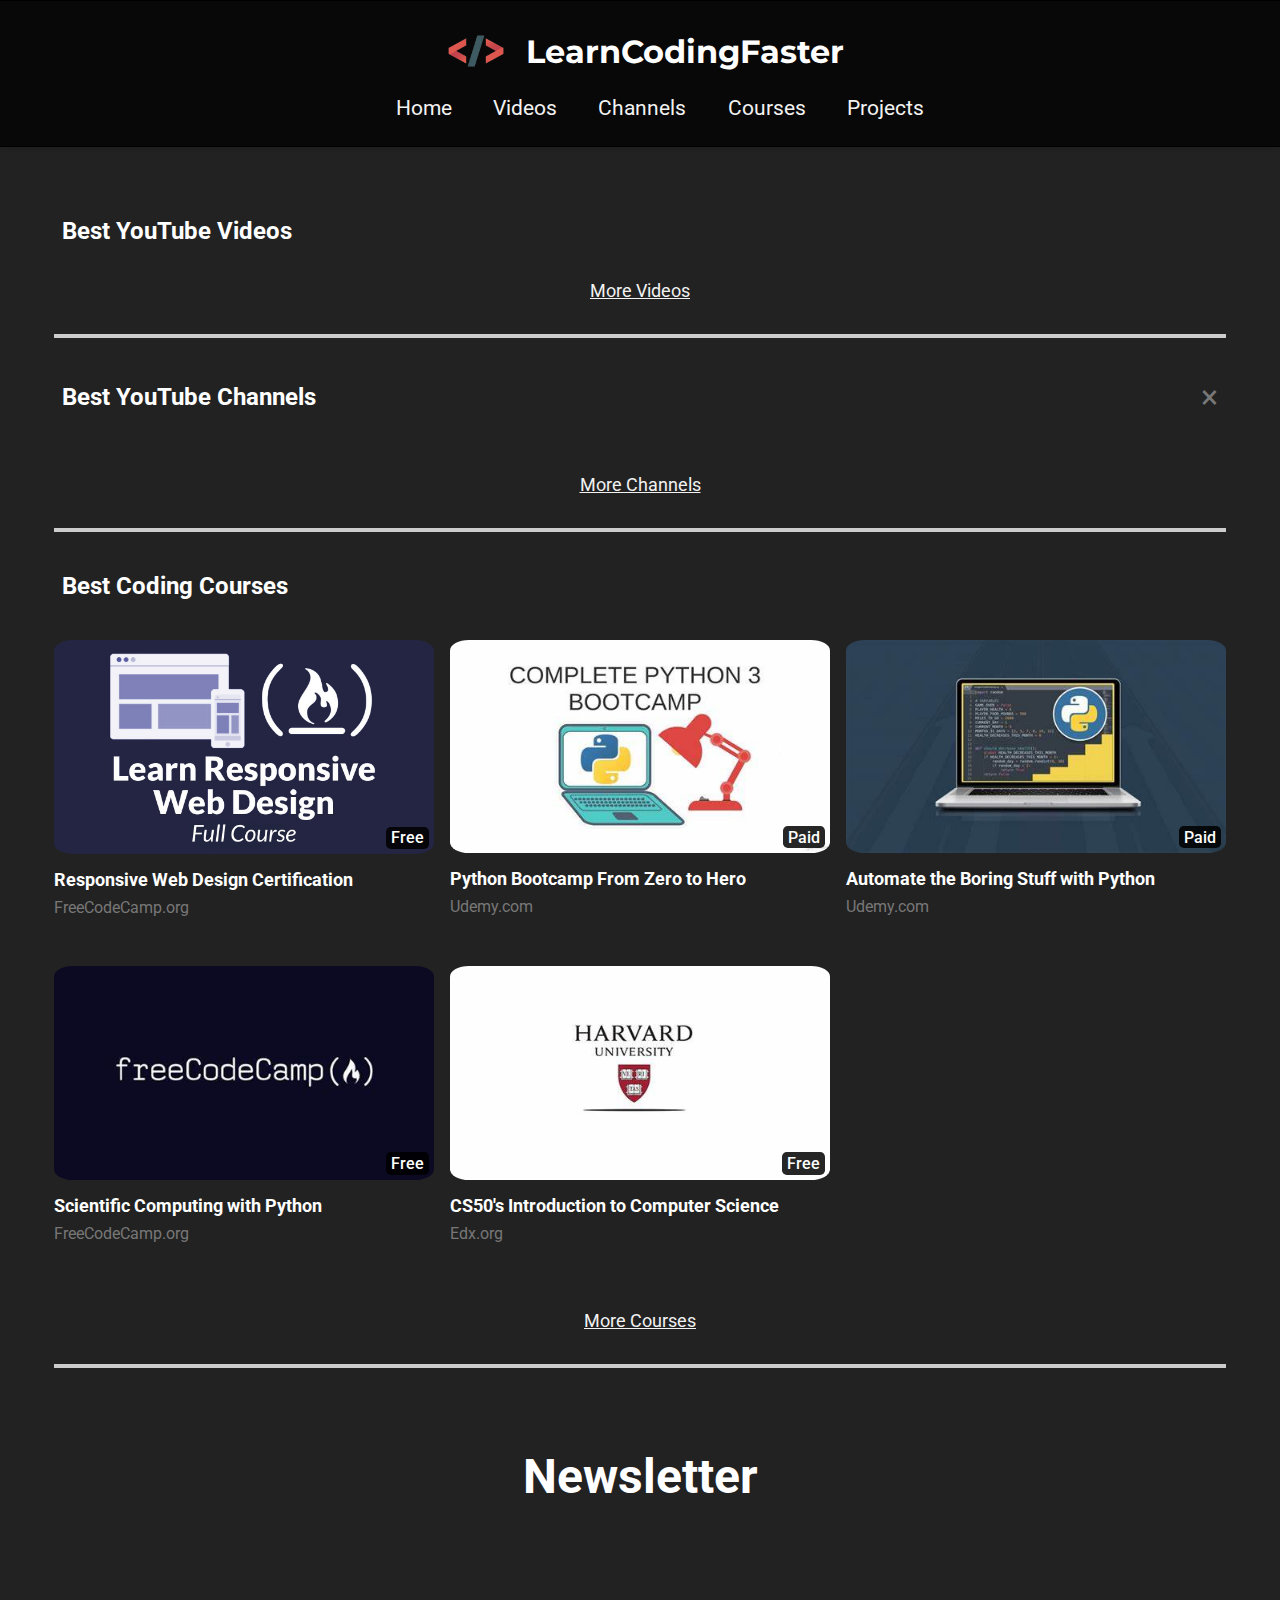
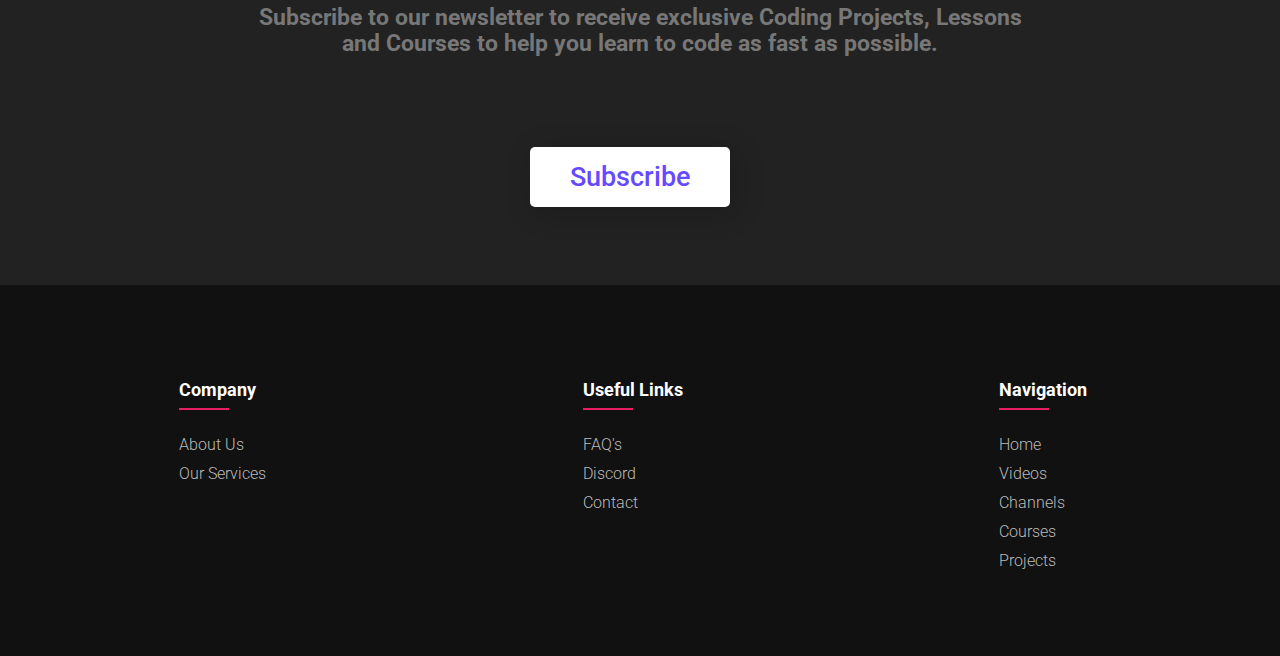
<file: index.html>
<!DOCTYPE html>
<html lang="en">
  <head>
    <meta charset="UTF-8">
    <meta http-equiv="X-UA-Compatible" content="IE=edge">
    <meta name="viewport" content="width=device-width, initial-scale=1.0">
    <meta name="description" content="Home Page for the best website to learn how to learn coding faster. Here you can get the best Coding Videos, Coding Courses and The Best Coding Projects.">
    <meta name="description" content="Home Page containing the most important videos, courses and Youtube channels to help you learn how to code as fast and as easy as possible.">
      <link rel="stylesheet" href="css/navbar.css">
      <link rel="stylesheet" href="css/footer.css">
      <link rel="stylesheet" href="css/popup.css">
      <link rel="stylesheet" href="css/button.css">
      <link rel="stylesheet" href="css/style.css">

      <script src="app/popup.js" defer></script>
      <script src="app/email_subscribe.js" defer></script>

    <title>LearnCodingFaster</title>
    <link rel="icon" type="image/x-icon" href="/images/favicon.ico">
  </head>
  <body id="index-page">
    <div class="full-page-container" id="blur">
      <header id="header">
        <nav id="nav-bar">
          <div class="logo-container">
            <img src="images/learncodingfaster.png" alt="logo" class="logo">
            <span class="website-name">LearnCodingFaster</span>
          </div>
          <ul class="nav-links">
            <li><a href="/" class="nav-link">Home</a></li>
            <li><a href="/videos.html" class="nav-link">Videos</a></li>
            <li><a href="/channels.html" class="nav-link">Channels</a></li>
            <li><a href="/courses.html" class="nav-link">Courses</a></li>
            <li><a href="/projects.html" class="nav-link">Projects</a></li>
          </ul>
        </nav>
      </header>
      <main>
        <div class="main-container">
          <section class="video-section">
            <h2 class="video-section-title">
              Best YouTube Videos
            </h2>
          </section>
          <p class="more-info-p"><a class="more-info-a" href="videos.html">More Videos</a></p>
          <section class="channel-section">
            <h2 class="channel-section-title">
              Best YouTube Channels
              <button class="section-title-close">&times;</button>
            </h2>
          </section>
          <p class="more-info-p" id="more-channels-anchor"><a class="more-info-a" href="channels.html">More Channels</a></p>
          <section class="courses-section">
            <h2 class="courses-section-title">
              Best Coding Courses
            </h2>
            <article class="course-container">
              <a href="https://www.freecodecamp.org/learn/2022/responsive-web-design/" class="course-thumbnail" target="_blank" rel="noopener noreferrer" cost="Free">
                <img src="images/courses/ResponsiveWebDev.jpg" alt="Course Thumbnail Image" class="thumbnail-image"/>
              </a>
              <div class="course-details">
                <a href="https://www.freecodecamp.org/learn/2022/responsive-web-design/" class="course-title" target="_blank" rel="noopener noreferrer">Responsive Web Design Certification</a>
                <a href="https://www.freecodecamp.org/" class="course-by" target="_blank" rel="noopener noreferrer">FreeCodeCamp.org</a>
              </div>
            </article>
            <article class="course-container">
              <a href="https://www.udemy.com/course/complete-python-bootcamp/" class="course-thumbnail" target="_blank" rel="noopener noreferrer" cost="Paid">
                <img src="images/courses/python_bootcamp.jpg" alt="Course Thumbnail Image" class="thumbnail-image"/>
              </a>
              <div class="course-details">
                <a href="https://www.udemy.com/course/complete-python-bootcamp/" class="course-title" target="_blank" rel="noopener noreferrer">Python Bootcamp From Zero to Hero</a>
                <a href="https://www.udemy.com/" class="course-by" target="_blank" rel="noopener noreferrer">Udemy.com</a>
              </div>
            </article>
            <article class="course-container">
              <a href="https://www.udemy.com/course/automate/" class="course-thumbnail" target="_blank" rel="noopener noreferrer" cost="Paid">
                <img src="images/courses/automate_python.jpg" alt="Course Thumbnail Image" class="thumbnail-image"/>
              </a>
              <div class="course-details">
                <a href="https://www.udemy.com/course/automate/" class="course-title" target="_blank" rel="noopener noreferrer">Automate the Boring Stuff with Python</a>
                <a href="https://www.udemy.com/" class="course-by" target="_blank" rel="noopener noreferrer">Udemy.com</a>
              </div>
            </article>
            <article class="course-container">
              <a href="https://www.freecodecamp.org/learn/scientific-computing-with-python/" class="course-thumbnail" target="_blank" rel="noopener noreferrer" cost="Free">
                <img src="images/courses/freecodecamp.jpg" alt="Course Thumbnail Image" class="thumbnail-image"/>
              </a>
              <div class="course-details">
                <a href="https://www.freecodecamp.org/learn/scientific-computing-with-python/" class="course-title" target="_blank" rel="noopener noreferrer">Scientific Computing with Python</a>
                <a href="https://www.freecodecamp.org/" class="course-by" target="_blank" rel="noopener noreferrer">FreeCodeCamp.org</a>
              </div>
            </article>
            <article class="course-container">
              <a href="https://www.edx.org/course/introduction-computer-science-harvardx-cs50x" class="course-thumbnail" target="_blank" rel="noopener noreferrer" cost="Free">
                <img src="images/courses/harvard_uni.jpg" alt="Course Thumbnail Image" class="thumbnail-image"/>
              </a>
              <div class="course-details">
                <a href="https://www.edx.org/course/introduction-computer-science-harvardx-cs50x" class="course-title" target="_blank" rel="noopener noreferrer">CS50's Introduction to Computer Science</a>
                <a href="https://www.edx.org/" class="course-by" target="_blank" rel="noopener noreferrer">Edx.org</a>
              </div>
            </article>
          </section>
          <p class="more-info-p" id="more-channels-anchor"><a class="more-info-a" href="courses.html">More Courses</a></p>
          <section class="newsletter-section">
            <h1 class="newsletter-title">Newsletter</h1>
            <div class="newsletter-details-div">
              <h2 class="newsletter-description">Subscribe to our newsletter to receive exclusive Coding Projects, Lessons and Courses to help you learn to code as fast as possible.</h2>
            </div>
            <form action="https://app.convertkit.com/forms/3805794/subscriptions" class="seva-form formkit-form" method="post" data-sv-form="3805794" data-uid="e6ea1f37b9" data-format="inline" data-version="5" target="_blank" id="email-form">
              <div class="wrapper">
                <input type="checkbox" id="click">
                <label class="btn-1" for="click">Subscribe</label>
                <div class="field">
                  <input name="email_address" aria-label="Email Address" placeholder="Email Address" required="" type="email" autocomplete="off">
                  <label for="click" class="btn-2" onclick="submitEmail()">Subscribe</label>
                </div>
              </div>
            </form>
          </section>
        </div>
      </main>
      <footer class="footer">
        <div class="footer-container">
          <div class="footer-row">
            <div class="footer-col">
              <div class="footer-col-content">
                <h4>Company</h4>
                <ul>
                  <li><a href="/about.html">about us</a></li>
                  <li><a href="/services.html">our services</a></li>
                </ul>
              </div>
            </div>
            <div class="footer-col">
              <div class="footer-col-content">
                <h4>Useful Links</h4>
                <ul>
                  <li><a href="/questions.html">FAQ's</a></li>
                  <li><a href="https://discord.com/invite/d8FvDkBKDy">discord</a></li>
                  <li><a href="/contact.html">contact</a></li>
                </ul>
              </div>
            </div>
            <div class="footer-col">
              <div class="footer-col-content">
                <h4>Navigation</h4>
                <ul>
                  <li><a href="index.html">home</a></li>
                  <li><a href="videos.html">videos</a></li>
                  <li><a href="channels.html">channels</a></li>
                  <li><a href="courses.html">courses</a></li>
                  <li><a href="projects.html">projects</a></li>
                </ul>
              </div>
            </div>
            <div class="footer-col">
              <div class="footer-col-content">
                <h4>Newsletter</h4>
                <form action="https://app.convertkit.com/forms/3805794/subscriptions" class="seva-form formkit-form" method="post" data-sv-form="3805794" data-uid="e6ea1f37b9" data-format="inline" data-version="5" id="footer-form" target="_blank">
                  <div class="footer-email-wrapper">
                    <div class="footer-email-field">
                      <input class="footer-email-input" name="email_address" aria-label="Email Address" placeholder="Email Address" required="" type="email">
                      <button class="footer-email-btn">Subscribe</button>
                    </div>
                  </div>
                </form>
              </div>
            </div>
          </div>
        </div>
      </footer>
    </div>
    <div id="email-popup">
      <div class="close-div">
        <button class="popup-close" onclick="toggleEmailPopup()">&times;</button>
      </div>
      <form action="https://app.convertkit.com/forms/3805794/subscriptions" class="seva-form formkit-form" method="post" data-sv-form="3805794" data-uid="e6ea1f37b9" data-format="inline" data-version="5" id="footer-form" target="_blank">
        <div class="email-content">
          <img id="email-icon" src="images/email.png">
          <h2 class="popup-title">Join Our Newsletter</h2>
          <p>Subscribe to our newsletter to receive exclusive Coding Projects, Lessons and Courses to help you learn to code as fast as possible.</p>
          <div class="inputBox">
            <input name="email_address" aria-label="Email Address" placeholder="Email Address" required="" type="email">
          </div>
          <div class="inputBox">
            <input type="submit" value="Sign Up">
          </div>
        </div>
      </form>
    </div>
  </body>
  <script src="app/app.js" defer>
  </script>
</html>
</file>
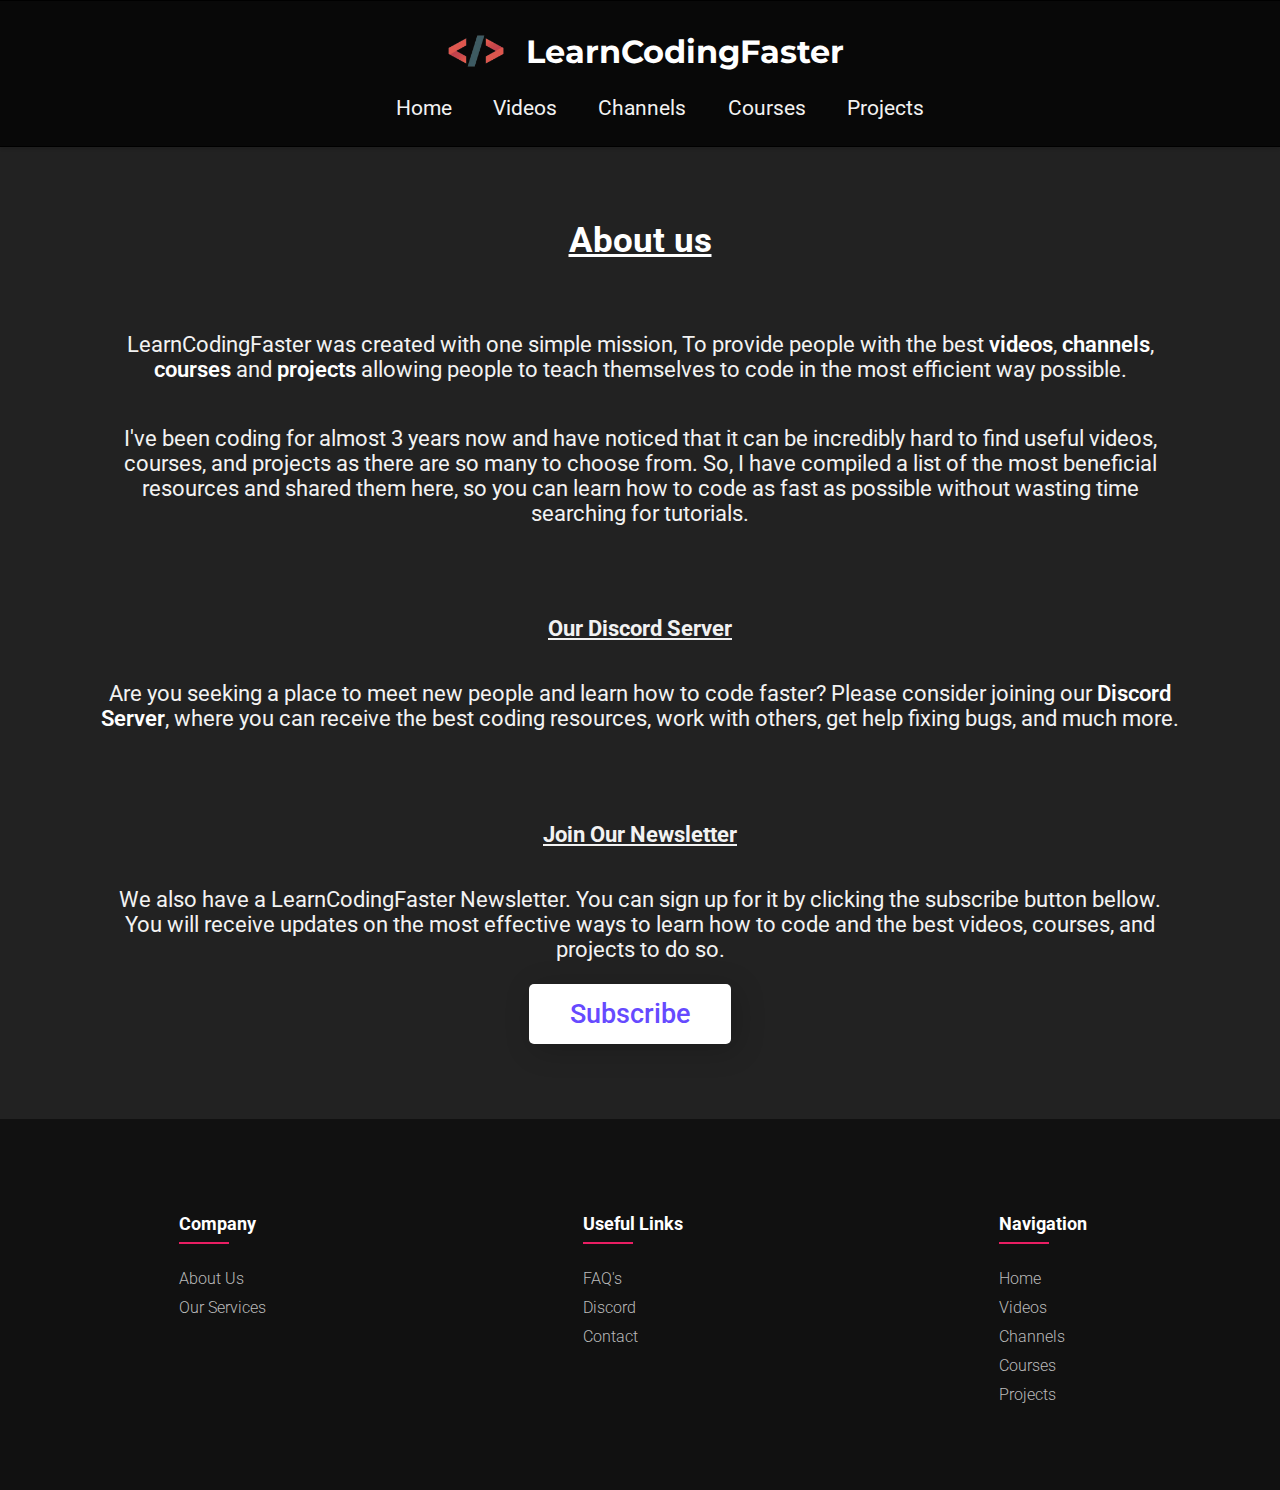
<file: about.html>
<!DOCTYPE html>
<html lang="en">
  <head>
    <meta charset="UTF-8">
    <meta http-equiv="X-UA-Compatible" content="IE=edge">
    <meta name="viewport" content="width=device-width, initial-scale=1.0">
    <meta name="description" content="Page containing valuable information about LearnCodingFaster including our mission, goals and Discord Server">
      <link rel="stylesheet" href="css/info_pages.css">
      <link rel="stylesheet" href="css/navbar.css">
      <link rel="stylesheet" href="css/footer.css">
      <link rel="stylesheet" href="css/button.css">
      <link rel="stylesheet" href="css/style.css">

      <script src="app/email_subscribe.js" defer></script>

    <title>About | LearnCodingFaster</title>
    <link rel="icon" type="image/x-icon" href="/images/favicon.ico">
  </head>
  <body>
    <div class="full-page-container">
      <header id="header">
        <nav id="nav-bar">
          <div class="logo-container">
            <img src="images/learncodingfaster.png" alt="logo" class="logo">
            <span class="website-name">LearnCodingFaster</span>
          </div>
          <ul class="nav-links">
            <li><a href="/" class="nav-link">Home</a></li>
            <li><a href="/videos.html" class="nav-link">Videos</a></li>
            <li><a href="/channels.html" class="nav-link">Channels</a></li>
            <li><a href="/courses.html" class="nav-link">Courses</a></li>
            <li><a href="/projects.html" class="nav-link">Projects</a></li>
          </ul>
        </nav>
      </header>
      <main>
        <div class="about-us-container">
          <h1><u>About us</u></h1>
          <div id="about-us-intro">
            <p>LearnCodingFaster was created with one simple mission, To provide people with the best <a href="videos.html">videos</a>, <a href="channels.html">channels</a>, <a href="courses.html">courses</a> and <a href="projects.html">projects</a> allowing people to teach themselves to code in the most efficient way possible.</p>
            <p>I've been coding for almost 3 years now and have noticed that it can be incredibly hard to find useful videos, courses, and projects as there are so many to choose from. So, I have compiled a list of the most beneficial resources and shared them here, so you can learn how to code as fast as possible without wasting time searching for tutorials.</p>
          </div>
          <div id="discord-div">
            <h2><u>Our Discord Server</u></h2>
            <p>Are you seeking a place to meet new people and learn how to code faster? Please consider joining our <a href="https://discord.gg/d8FvDkBKDy">Discord Server</a>, where you can receive the best coding resources, work with others, get help fixing bugs, and much more.</p>
          </div>
          <div id="newsletter-div">
            <h2><u>Join Our Newsletter</u></h2>
            <p>We also have a LearnCodingFaster Newsletter. You can sign up for it by clicking the subscribe button bellow. You will receive updates on the most effective ways to learn how to code and the best videos, courses, and projects to do so. </p>
            <form action="https://app.convertkit.com/forms/3805794/subscriptions" class="seva-form formkit-form" method="post" data-sv-form="3805794" data-uid="e6ea1f37b9" data-format="inline" data-version="5" target="_blank" id="email-form">
              <div class="wrapper" id="about-email-wrapper">
                <input type="checkbox" id="click">
                <label class="btn-1" for="click">Subscribe</label>
                <div class="field" id="about-email-field">
                  <input name="email_address" aria-label="Email Address" placeholder="Email Address" required="" type="email" autocomplete="off">
                  <label for="click" class="btn-2" onclick="submitEmail()">Subscribe</label>
                </div>
              </div>
            </form>
          </div>
        </div>
      </main>
      <footer class="footer">
        <div class="footer-container">
          <div class="footer-row">
            <div class="footer-col">
              <div class="footer-col-content">
                <h4>Company</h4>
                <ul>
                  <li><a href="/about.html">about us</a></li>
                  <li><a href="/services.html">our services</a></li>
                </ul>
              </div>
            </div>
            <div class="footer-col">
              <div class="footer-col-content">
                <h4>Useful Links</h4>
                <ul>
                  <li><a href="/questions.html">FAQ's</a></li>
                  <li><a href="https://discord.com/invite/d8FvDkBKDy">discord</a></li>
                  <li><a href="/contact.html">contact</a></li>
                </ul>
              </div>
            </div>
            <div class="footer-col">
              <div class="footer-col-content">
                <h4>Navigation</h4>
                <ul>
                  <li><a href="index.html">home</a></li>
                  <li><a href="videos.html">videos</a></li>
                  <li><a href="channels.html">channels</a></li>
                  <li><a href="courses.html">courses</a></li>
                  <li><a href="projects.html">projects</a></li>
                </ul>
              </div>
            </div>
            <div class="footer-col">
              <div class="footer-col-content">
                <h4>Newsletter</h4>
                <form action="https://app.convertkit.com/forms/3805794/subscriptions" class="seva-form formkit-form" method="post" data-sv-form="3805794" data-uid="e6ea1f37b9" data-format="inline" data-version="5" id="footer-form" target="_blank">
                  <div class="footer-email-wrapper">
                    <div class="footer-email-field">
                      <input class="footer-email-input" name="email_address" aria-label="Email Address" placeholder="Email Address" required="" type="email">
                      <button class="footer-email-btn">Subscribe</button>
                    </div>
                  </div>
                </form>
              </div>
            </div>
          </div>
        </div>
      </footer>
    </div>
  </body>
</html>
</file>
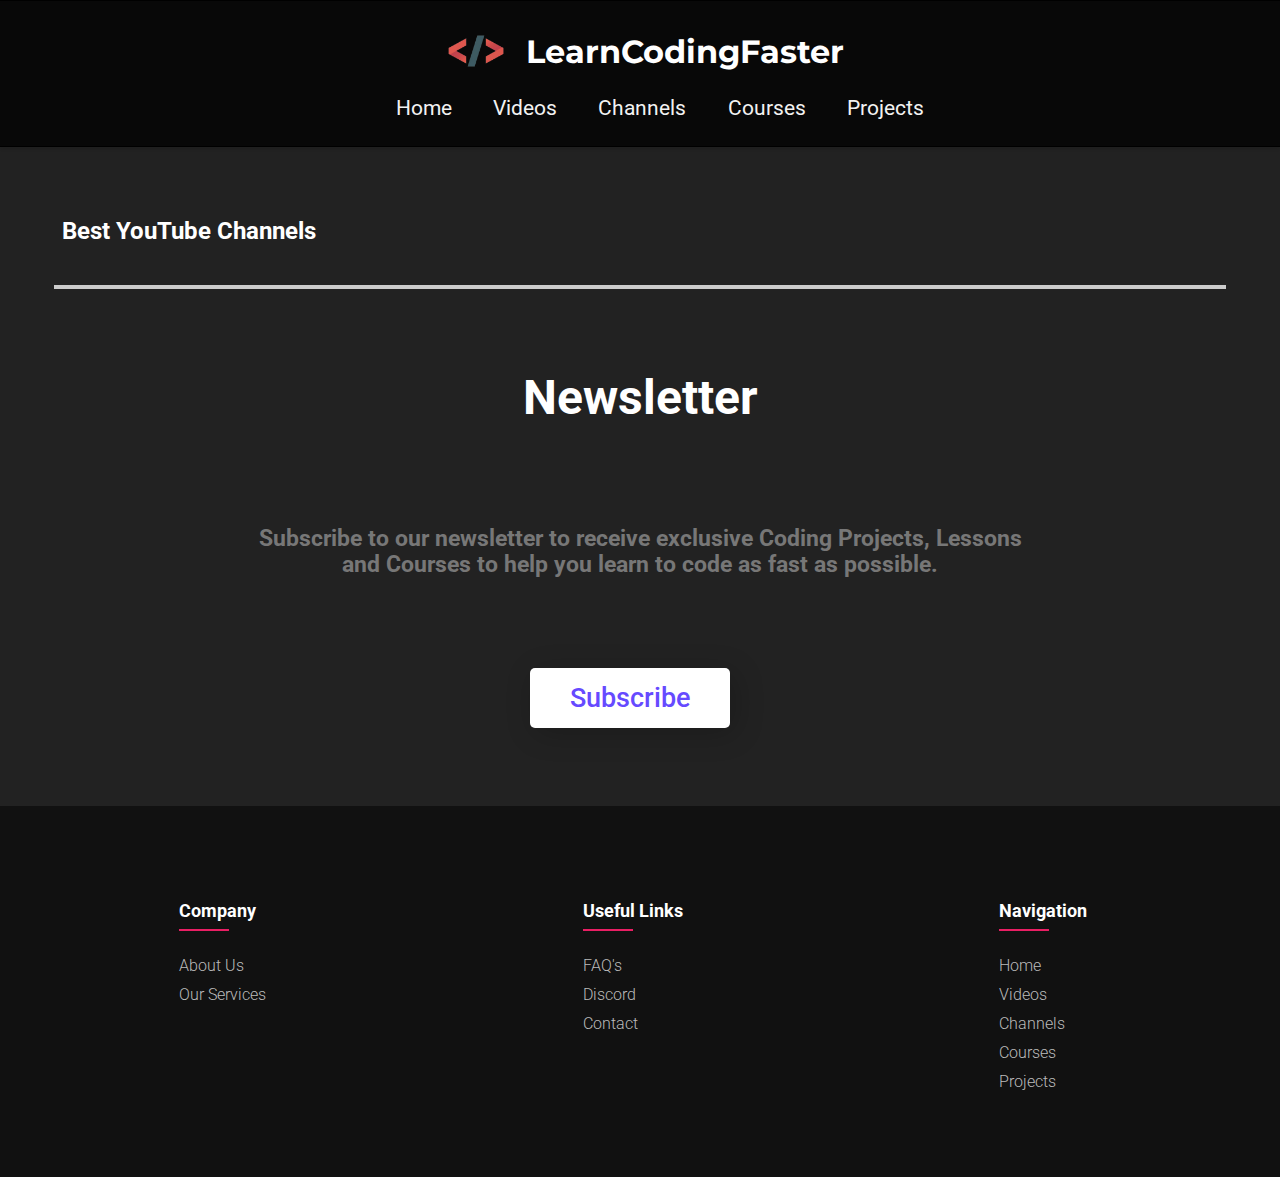
<file: channels.html>
<!DOCTYPE html>
<html lang="en">
  <head>
    <meta charset="UTF-8">
    <meta http-equiv="X-UA-Compatible" content="IE=edge">
    <meta name="viewport" content="width=device-width, initial-scale=1.0">
    <meta name="description" content="Page containing the most useful YouTube channels to learn how to code faster and more efficiently through clear explanation of coding topics, languages, frameworks and much more">
      <link rel="stylesheet" href="css/navbar.css">
      <link rel="stylesheet" href="css/footer.css">
      <link rel="stylesheet" href="css/popup.css">
      <link rel="stylesheet" href="css/button.css">
      <link rel="stylesheet" href="css/style.css">

      <script src="app/email_subscribe.js" defer></script>

    <title>Channels | LearnCodingFaster</title>
    <link rel="icon" type="image/x-icon" href="/images/favicon.ico">
  </head>
  <body>
    <div class="full-page-container">
      <header id="header">
        <nav id="nav-bar">
          <div class="logo-container">
            <img src="images/learncodingfaster.png" alt="logo" class="logo">
            <span class="website-name">LearnCodingFaster</span>
          </div>
          <ul class="nav-links">
            <li><a href="/" class="nav-link">Home</a></li>
            <li><a href="/videos.html" class="nav-link">Videos</a></li>
            <li><a href="/channels.html" class="nav-link">Channels</a></li>
            <li><a href="/courses.html" class="nav-link">Courses</a></li>
            <li><a href="/projects.html" class="nav-link">Projects</a></li>
          </ul>
        </nav>
      </header>
      <main>
        <div id="channels-page" class="main-container">
          <section class="channel-section no-border-top">
            <h2 class="channel-section-title">
              Best YouTube Channels
            </h2>
          </section>
          <section class="newsletter-section">
            <h1 class="newsletter-title">Newsletter</h1>
            <div class="newsletter-details-div">
              <h2 class="newsletter-description">Subscribe to our newsletter to receive exclusive Coding Projects, Lessons and Courses to help you learn to code as fast as possible.</h2>
            </div>
            <form action="https://app.convertkit.com/forms/3805794/subscriptions" class="seva-form formkit-form" method="post" data-sv-form="3805794" data-uid="e6ea1f37b9" data-format="inline" data-version="5" target="_blank" id="email-form">
              <div class="wrapper">
                <input type="checkbox" id="click">
                <label class="btn-1" for="click">Subscribe</label>
                <div class="field">
                  <input name="email_address" aria-label="Email Address" placeholder="Email Address" required="" type="email" autocomplete="off">
                  <label for="click" class="btn-2" onclick="submitEmail()">Subscribe</label>
                </div>
              </div>
            </form>
          </section>
        </div>
      </main>
      <footer class="footer">
        <div class="footer-container">
          <div class="footer-row">
            <div class="footer-col">
              <div class="footer-col-content">
                <h4>Company</h4>
                <ul>
                  <li><a href="/about.html">about us</a></li>
                  <li><a href="/services.html">our services</a></li>
                </ul>
              </div>
            </div>
            <div class="footer-col">
              <div class="footer-col-content">
                <h4>Useful Links</h4>
                <ul>
                  <li><a href="/questions.html">FAQ's</a></li>
                  <li><a href="https://discord.com/invite/d8FvDkBKDy">discord</a></li>
                  <li><a href="/contact.html">contact</a></li>
                </ul>
              </div>
            </div>
            <div class="footer-col">
              <div class="footer-col-content">
                <h4>Navigation</h4>
                <ul>
                  <li><a href="index.html">home</a></li>
                  <li><a href="videos.html">videos</a></li>
                  <li><a href="channels.html">channels</a></li>
                  <li><a href="courses.html">courses</a></li>
                  <li><a href="projects.html">projects</a></li>
                </ul>
              </div>
            </div>
            <div class="footer-col">
              <div class="footer-col-content">
                <h4>Newsletter</h4>
                <form action="https://app.convertkit.com/forms/3805794/subscriptions" class="seva-form formkit-form" method="post" data-sv-form="3805794" data-uid="e6ea1f37b9" data-format="inline" data-version="5" id="footer-form" target="_blank">
                  <div class="footer-email-wrapper">
                    <div class="footer-email-field">
                      <input class="footer-email-input" name="email_address" aria-label="Email Address" placeholder="Email Address" required="" type="email">
                      <button class="footer-email-btn">Subscribe</button>
                    </div>
                  </div>
                </form>
              </div>
            </div>
          </div>
        </div>
      </footer>
    </div>
  </body>
  <script src="app/app.js" defer>
  </script>
</html>
</file>
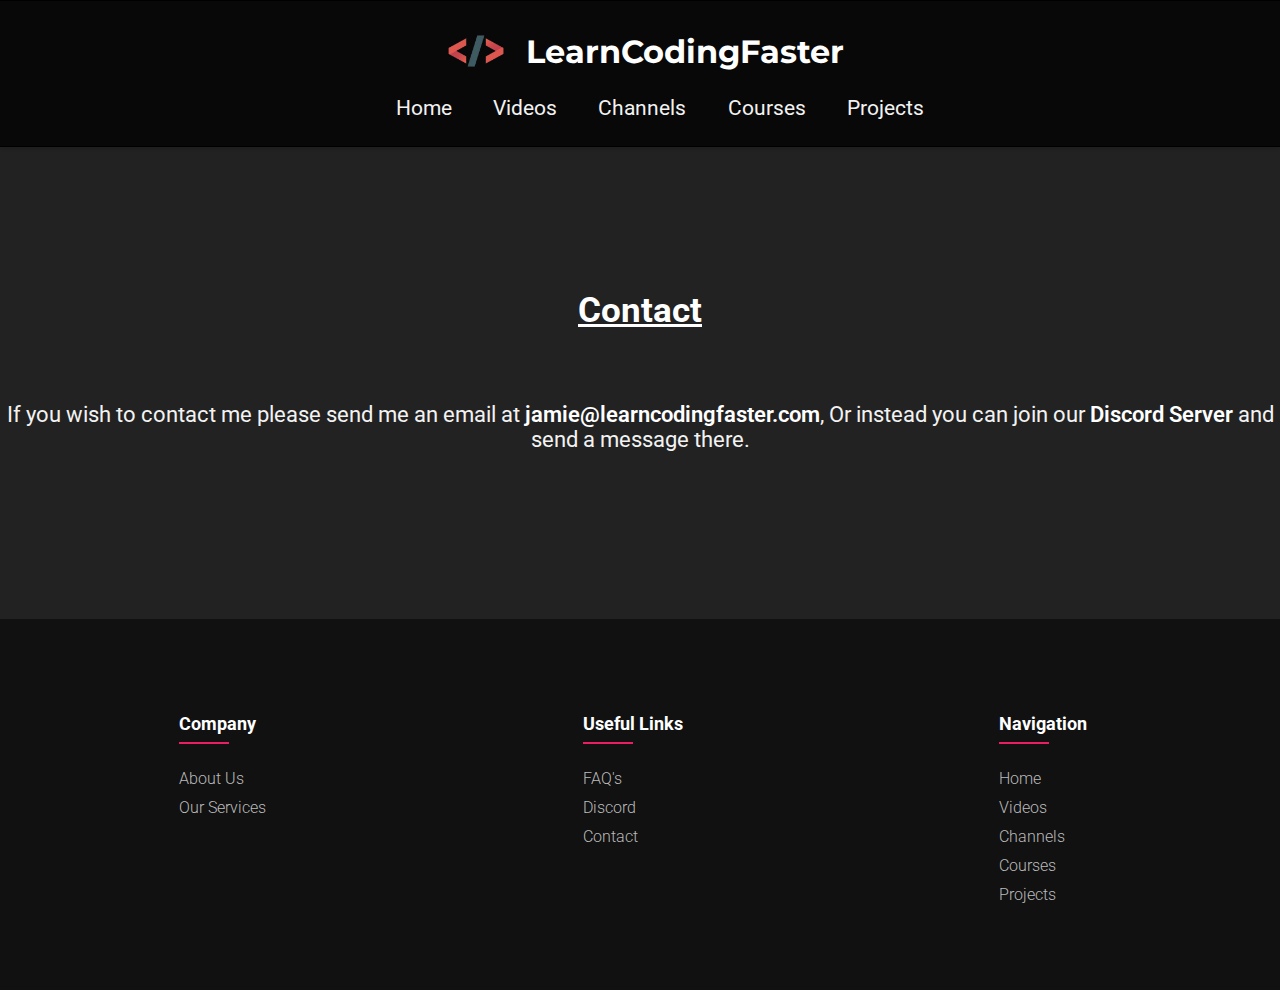
<file: contact.html>
<!DOCTYPE html>
<html lang="en">
  <head>
    <meta charset="UTF-8">
    <meta http-equiv="X-UA-Compatible" content="IE=edge">
    <meta name="viewport" content="width=device-width, initial-scale=1.0">
    <meta name="description" content="Page containing valuable information about LearnCodingFaster including our mission, goals and Discord Server">
      <link rel="stylesheet" href="css/info_pages.css">
      <link rel="stylesheet" href="css/navbar.css">
      <link rel="stylesheet" href="css/footer.css">
      <link rel="stylesheet" href="css/button.css">
      <link rel="stylesheet" href="css/style.css">

      <script src="app/email_subscribe.js" defer></script>

    <title>Services | LearnCodingFaster</title>
    <link rel="icon" type="image/x-icon" href="/images/favicon.ico">
  </head>
  <body>
    <div class="full-page-container">
      <header id="header">
        <nav id="nav-bar">
          <div class="logo-container">
            <img src="images/learncodingfaster.png" alt="logo" class="logo">
            <span class="website-name">LearnCodingFaster</span>
          </div>
          <ul class="nav-links">
            <li><a href="/" class="nav-link">Home</a></li>
            <li><a href="/videos.html" class="nav-link">Videos</a></li>
            <li><a href="/channels.html" class="nav-link">Channels</a></li>
            <li><a href="/courses.html" class="nav-link">Courses</a></li>
            <li><a href="/projects.html" class="nav-link">Projects</a></li>
          </ul>
        </nav>
      </header>
      <main>
        <div class="contact-container">
          <h1><u>Contact</u></h1>
          <div id="contact-info">
            <p>If you wish to contact me please send me an email at <a href="mailto:jamie@learncodingfaster.com">jamie@learncodingfaster.com</a>, Or instead you can join our <a href="https://discord.gg/d8FvDkBKDy">Discord Server</a> and send a message there.</p>
          </div>
        </div>
      </main>
      <footer class="footer">
        <div class="footer-container">
          <div class="footer-row">
            <div class="footer-col">
              <div class="footer-col-content">
                <h4>Company</h4>
                <ul>
                  <li><a href="/about.html">about us</a></li>
                  <li><a href="/services.html">our services</a></li>
                </ul>
              </div>
            </div>
            <div class="footer-col">
              <div class="footer-col-content">
                <h4>Useful Links</h4>
                <ul>
                  <li><a href="/questions.html">FAQ's</a></li>
                  <li><a href="https://discord.com/invite/d8FvDkBKDy">discord</a></li>
                  <li><a href="/contact.html">contact</a></li>
                </ul>
              </div>
            </div>
            <div class="footer-col">
              <div class="footer-col-content">
                <h4>Navigation</h4>
                <ul>
                  <li><a href="index.html">home</a></li>
                  <li><a href="videos.html">videos</a></li>
                  <li><a href="channels.html">channels</a></li>
                  <li><a href="courses.html">courses</a></li>
                  <li><a href="projects.html">projects</a></li>
                </ul>
              </div>
            </div>
            <div class="footer-col">
              <div class="footer-col-content">
                <h4>Newsletter</h4>
                <form action="https://app.convertkit.com/forms/3805794/subscriptions" class="seva-form formkit-form" method="post" data-sv-form="3805794" data-uid="e6ea1f37b9" data-format="inline" data-version="5" id="footer-form" target="_blank">
                  <div class="footer-email-wrapper">
                    <div class="footer-email-field">
                      <input class="footer-email-input" name="email_address" aria-label="Email Address" placeholder="Email Address" required="" type="email">
                      <button class="footer-email-btn">Subscribe</button>
                    </div>
                  </div>
                </form>
              </div>
            </div>
          </div>
        </div>
      </footer>
    </div>
  </body>
</html>
</file>
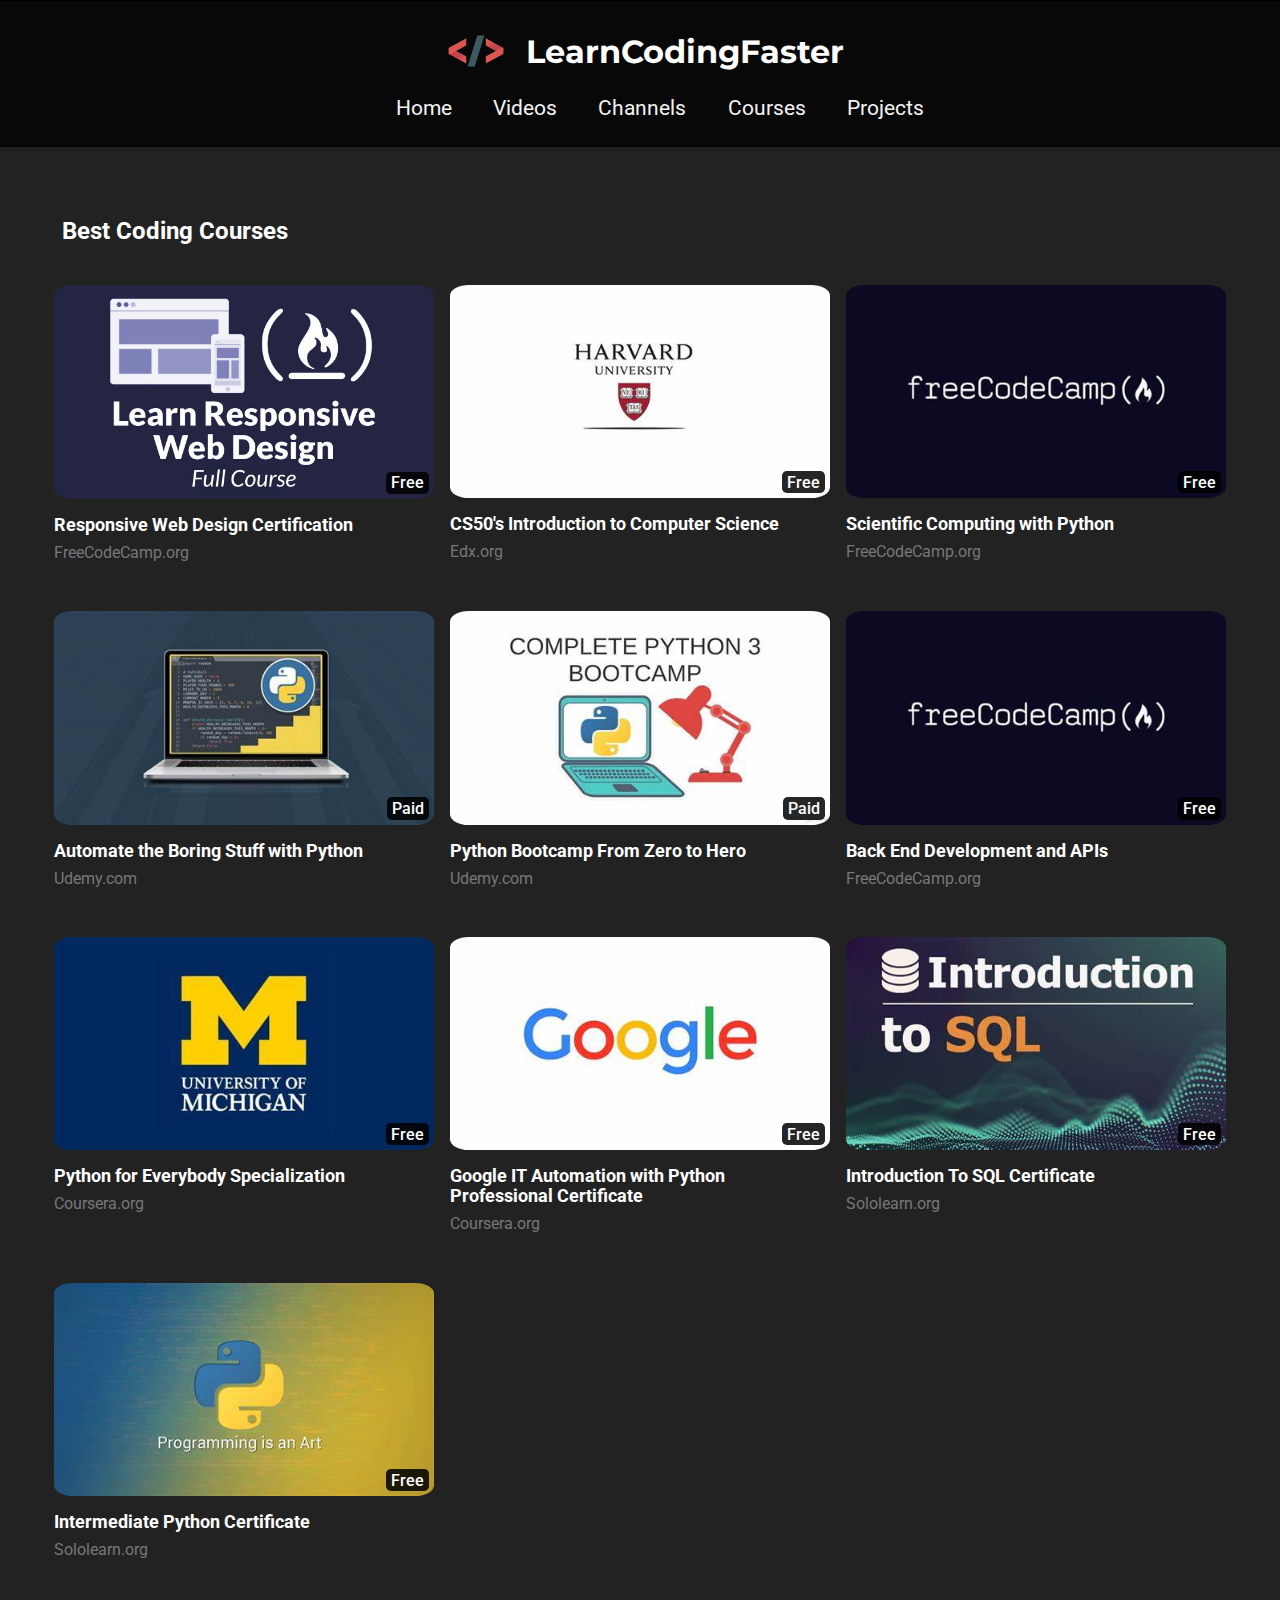
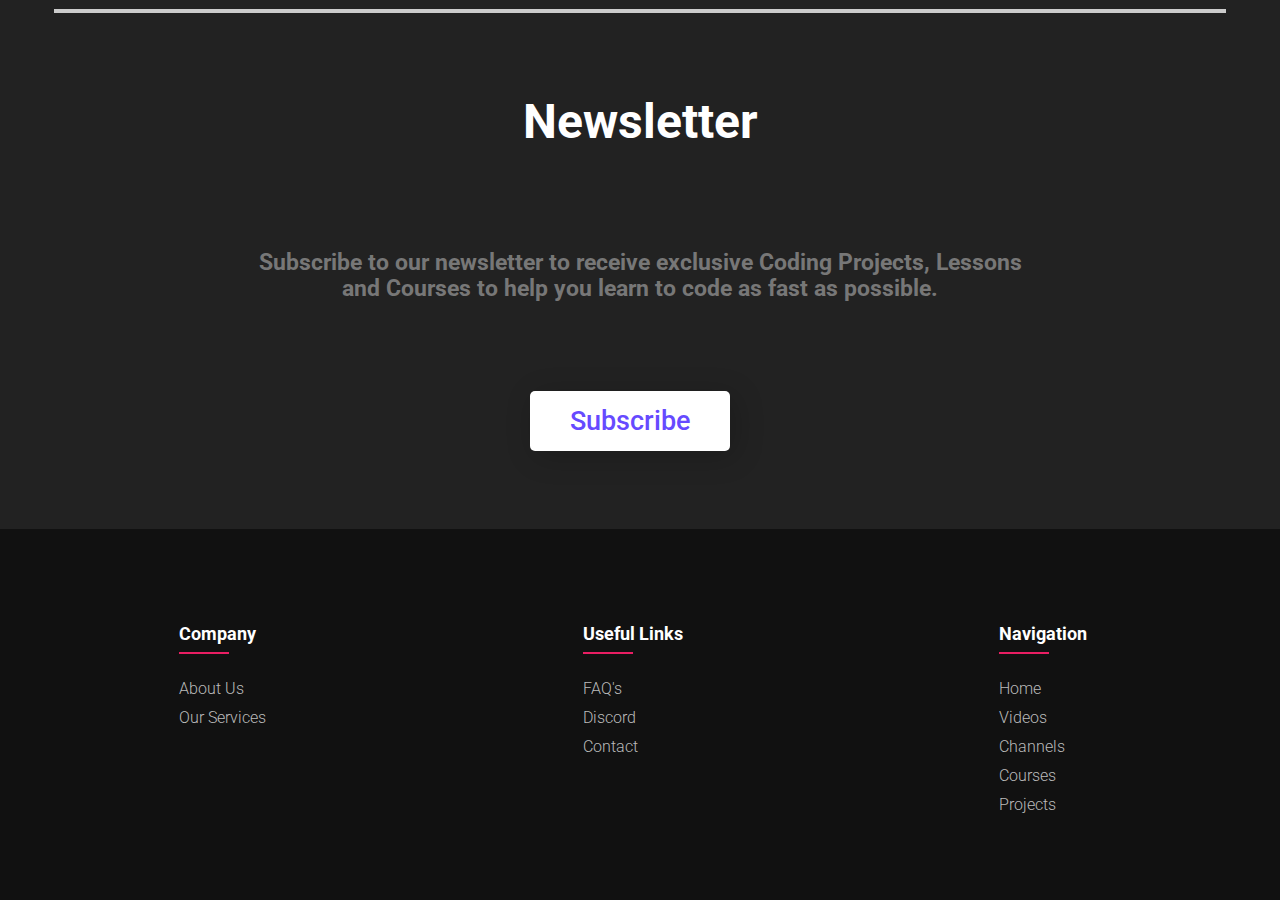
<file: courses.html>
<!DOCTYPE html>
<html lang="en">
  <head>
    <meta charset="UTF-8">
    <meta http-equiv="X-UA-Compatible" content="IE=edge">
    <meta name="viewport" content="width=device-width, initial-scale=1.0">
    <meta name="description" content="Page containing the best coding courses I could find so you don't have to. These courses are clear concise and straight to the point to help you learn faster and much easier">
      <link rel="stylesheet" href="css/navbar.css">
      <link rel="stylesheet" href="css/footer.css">
      <link rel="stylesheet" href="css/popup.css">
      <link rel="stylesheet" href="css/button.css">
      <link rel="stylesheet" href="css/style.css">

      <script src="app/email_subscribe.js" defer></script>

    <title>Courses | LearnCodingFaster</title>
    <link rel="icon" type="image/x-icon" href="/images/favicon.ico">
  </head>
  <body>
    <div class="full-page-container">
      <header id="header">
        <nav id="nav-bar">
          <div class="logo-container">
            <img src="images/learncodingfaster.png" alt="logo" class="logo">
            <span class="website-name">LearnCodingFaster</span>
          </div>
          <ul class="nav-links">
            <li><a href="/" class="nav-link">Home</a></li>
            <li><a href="/videos.html" class="nav-link">Videos</a></li>
            <li><a href="/channels.html" class="nav-link">Channels</a></li>
            <li><a href="/courses.html" class="nav-link">Courses</a></li>
            <li><a href="/projects.html" class="nav-link">Projects</a></li>
          </ul>
        </nav>
      </header>
      <main>
        <div class="main-container">
          <section class="courses-section no-border-top">
            <h2 class="courses-section-title">
              Best Coding Courses
            </h2>
            <article class="course-container">
              <a href="https://www.freecodecamp.org/learn/2022/responsive-web-design/" class="course-thumbnail" target="_blank" rel="noopener noreferrer" cost="Free">
                <img src="images/courses/ResponsiveWebDev.jpg" alt="Course Thumbnail Image" class="thumbnail-image"/>
              </a>
              <div class="course-details">
                <a href="https://www.freecodecamp.org/learn/2022/responsive-web-design/" class="course-title" target="_blank" rel="noopener noreferrer">Responsive Web Design Certification</a>
                <a href="https://www.freecodecamp.org/" class="course-by" target="_blank" rel="noopener noreferrer">FreeCodeCamp.org</a>
              </div>
            </article>
            <article class="course-container">
              <a href="https://www.edx.org/course/introduction-computer-science-harvardx-cs50x" class="course-thumbnail" target="_blank" rel="noopener noreferrer" cost="Free">
                <img src="images/courses/harvard_uni.jpg" alt="Course Thumbnail Image" class="thumbnail-image"/>
              </a>
              <div class="course-details">
                <a href="https://www.edx.org/course/introduction-computer-science-harvardx-cs50x" class="course-title" target="_blank" rel="noopener noreferrer">CS50's Introduction to Computer Science</a>
                <a href="https://www.edx.org/" class="course-by" target="_blank" rel="noopener noreferrer">Edx.org</a>
              </div>
            </article>
            <article class="course-container">
              <a href="https://www.freecodecamp.org/learn/scientific-computing-with-python/" class="course-thumbnail" target="_blank" rel="noopener noreferrer" cost="Free">
                <img src="images/courses/freecodecamp.jpg" alt="Course Thumbnail Image" class="thumbnail-image"/>
              </a>
              <div class="course-details">
                <a href="https://www.freecodecamp.org/learn/scientific-computing-with-python/" class="course-title" target="_blank" rel="noopener noreferrer">Scientific Computing with Python</a>
                <a href="https://www.freecodecamp.org/" class="course-by" target="_blank" rel="noopener noreferrer">FreeCodeCamp.org</a>
              </div>
            </article>
            <article class="course-container">
              <a href="https://www.udemy.com/course/automate/" class="course-thumbnail" target="_blank" rel="noopener noreferrer" cost="Paid">
                <img src="images/courses/automate_python.jpg" alt="Course Thumbnail Image" class="thumbnail-image"/>
              </a>
              <div class="course-details">
                <a href="https://www.udemy.com/course/automate/" class="course-title" target="_blank" rel="noopener noreferrer">Automate the Boring Stuff with Python</a>
                <a href="https://www.udemy.com/" class="course-by" target="_blank" rel="noopener noreferrer">Udemy.com</a>
              </div>
            </article>
            <article class="course-container">
              <a href="https://www.udemy.com/course/complete-python-bootcamp/" class="course-thumbnail" target="_blank" rel="noopener noreferrer" cost="Paid">
                <img src="images/courses/python_bootcamp.jpg" alt="Course Thumbnail Image" class="thumbnail-image"/>
              </a>
              <div class="course-details">
                <a href="https://www.udemy.com/course/complete-python-bootcamp/" class="course-title" target="_blank" rel="noopener noreferrer">Python Bootcamp From Zero to Hero</a>
                <a href="https://www.udemy.com/" class="course-by" target="_blank" rel="noopener noreferrer">Udemy.com</a>
              </div>
            </article>
            <article class="course-container">
              <a href="https://www.freecodecamp.org/learn/back-end-development-and-apis/" class="course-thumbnail" target="_blank" rel="noopener noreferrer" cost="Free">
                <img src="images/courses/freecodecamp.jpg" alt="Course Thumbnail Image" class="thumbnail-image"/>
              </a>
              <div class="course-details">
                <a href="https://www.freecodecamp.org/learn/back-end-development-and-apis/" class="course-title" target="_blank" rel="noopener noreferrer">Back End Development and APIs</a>
                <a href="https://www.freecodecamp.org/" class="course-by" target="_blank" rel="noopener noreferrer">FreeCodeCamp.org</a>
              </div>
            </article>
            <article class="course-container">
              <a href="https://www.coursera.org/specializations/python" class="course-thumbnail" target="_blank" rel="noopener noreferrer" cost="Free">
                <img src="images/courses/michigan_uni.jpg" alt="Course Thumbnail Image" class="thumbnail-image"/>
              </a>
              <div class="course-details">
                <a href="https://www.coursera.org/specializations/python" class="course-title" target="_blank" rel="noopener noreferrer">Python for Everybody Specialization</a>
                <a href="https://www.coursera.org/" class="course-by" target="_blank" rel="noopener noreferrer">Coursera.org</a>
              </div>
            </article>
            <article class="course-container">
              <a href="https://www.coursera.org/professional-certificates/google-it-automation" class="course-thumbnail" target="_blank" rel="noopener noreferrer" cost="Free">
                <img src="images/courses/google.jpg" alt="Course Thumbnail Image" class="thumbnail-image"/>
              </a>
              <div class="course-details">
                <a href="https://www.coursera.org/professional-certificates/google-it-automation" class="course-title" target="_blank" rel="noopener noreferrer">Google IT Automation with Python Professional Certificate</a>
                <a href="https://www.coursera.org/" class="course-by" target="_blank" rel="noopener noreferrer">Coursera.org</a>
              </div>
            </article>
            <article class="course-container">
              <a href="https://www.sololearn.com/learning/1060" class="course-thumbnail" target="_blank" rel="noopener noreferrer" cost="Free">
                <img src="images/courses/sql.jpg" alt="Course Thumbnail Image" class="thumbnail-image"/>
              </a>
              <div class="course-details">
                <a href="https://www.sololearn.com/learning/1060" class="course-title" target="_blank" rel="noopener noreferrer">Introduction To SQL Certificate</a>
                <a href="https://www.sololearn.com/" class="course-by" target="_blank" rel="noopener noreferrer">Sololearn.org</a>
              </div>
            </article>
            <article class="course-container">
              <a href="https://www.sololearn.com/learning/1158" class="course-thumbnail" target="_blank" rel="noopener noreferrer" cost="Free">
                <img src="images/courses/python_intermediate.jpg" alt="Course Thumbnail Image" class="thumbnail-image"/>
              </a>
              <div class="course-details">
                <a href="https://www.sololearn.com/learning/1158" class="course-title" target="_blank" rel="noopener noreferrer">Intermediate Python Certificate</a>
                <a href="https://www.sololearn.com/" class="course-by" target="_blank" rel="noopener noreferrer">Sololearn.org</a>
              </div>
            </article>
          </section>
          <section class="newsletter-section">
            <h1 class="newsletter-title">Newsletter</h1>
            <div class="newsletter-details-div">
              <h2 class="newsletter-description">Subscribe to our newsletter to receive exclusive Coding Projects, Lessons and Courses to help you learn to code as fast as possible.</h2>
            </div>
            <form action="https://app.convertkit.com/forms/3805794/subscriptions" class="seva-form formkit-form" method="post" data-sv-form="3805794" data-uid="e6ea1f37b9" data-format="inline" data-version="5" target="_blank" id="email-form">
              <div class="wrapper">
                <input type="checkbox" id="click">
                <label class="btn-1" for="click">Subscribe</label>
                <div class="field">
                  <input name="email_address" aria-label="Email Address" placeholder="Email Address" required="" type="email" autocomplete="off">
                  <label for="click" class="btn-2" onclick="submitEmail()">Subscribe</label>
                </div>
              </div>
            </form>
          </section>
        </div>
      </main>
      <footer class="footer">
        <div class="footer-container">
          <div class="footer-row">
            <div class="footer-col">
              <div class="footer-col-content">
                <h4>Company</h4>
                <ul>
                  <li><a href="/about.html">about us</a></li>
                  <li><a href="/services.html">our services</a></li>
                </ul>
              </div>
            </div>
            <div class="footer-col">
              <div class="footer-col-content">
                <h4>Useful Links</h4>
                <ul>
                  <li><a href="/questions.html">FAQ's</a></li>
                  <li><a href="https://discord.com/invite/d8FvDkBKDy">discord</a></li>
                  <li><a href="/contact.html">contact</a></li>
                </ul>
              </div>
            </div>
            <div class="footer-col">
              <div class="footer-col-content">
                <h4>Navigation</h4>
                <ul>
                  <li><a href="index.html">home</a></li>
                  <li><a href="videos.html">videos</a></li>
                  <li><a href="channels.html">channels</a></li>
                  <li><a href="courses.html">courses</a></li>
                  <li><a href="projects.html">projects</a></li>
                </ul>
              </div>
            </div>
            <div class="footer-col">
              <div class="footer-col-content">
                <h4>Newsletter</h4>
                <form action="https://app.convertkit.com/forms/3805794/subscriptions" class="seva-form formkit-form" method="post" data-sv-form="3805794" data-uid="e6ea1f37b9" data-format="inline" data-version="5" id="footer-form" target="_blank">
                  <div class="footer-email-wrapper">
                    <div class="footer-email-field">
                      <input class="footer-email-input" name="email_address" aria-label="Email Address" placeholder="Email Address" required="" type="email">
                      <button class="footer-email-btn">Subscribe</button>
                    </div>
                  </div>
                </form>
              </div>
            </div>
          </div>
        </div>
      </footer>
    </div>
  </body>
</html>
</file>
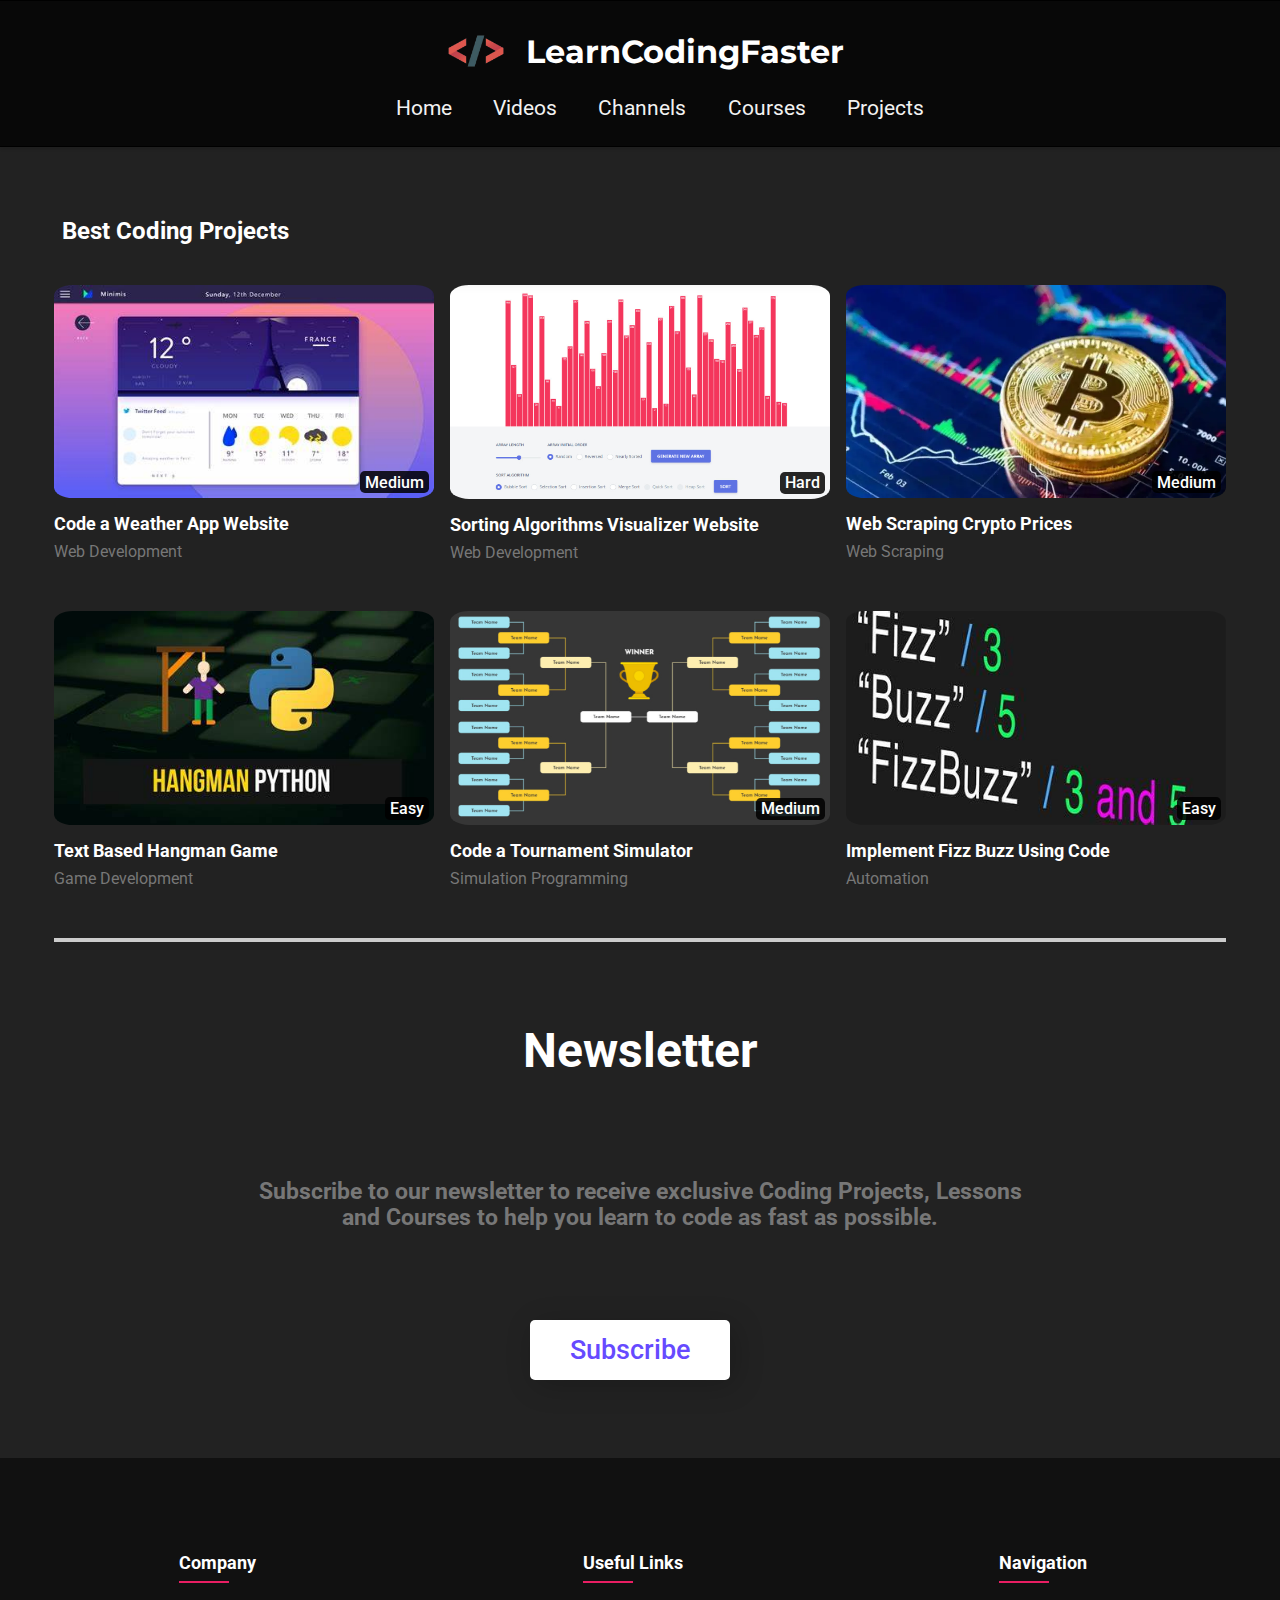
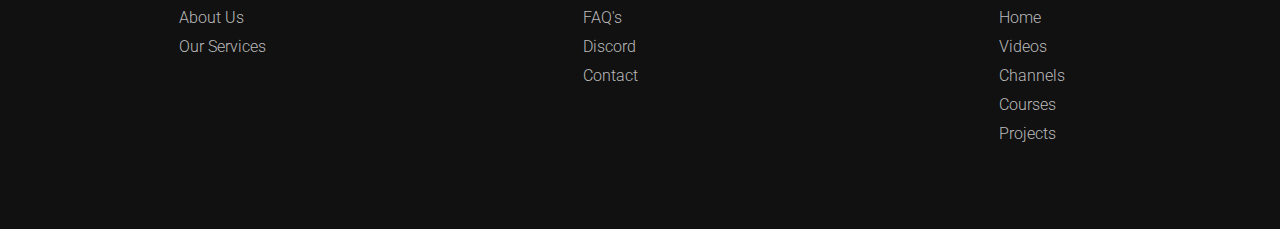
<file: projects.html>
<!DOCTYPE html>
<html lang="en">
  <head>
    <meta charset="UTF-8">
    <meta http-equiv="X-UA-Compatible" content="IE=edge">
    <meta name="viewport" content="width=device-width, initial-scale=1.0">
    <meta name="description" content="Some coding project ideas to improve your knowledge and apply your skills.">
      <link rel="stylesheet" href="css/navbar.css">
      <link rel="stylesheet" href="css/footer.css">
      <link rel="stylesheet" href="css/popup.css">
      <link rel="stylesheet" href="css/button.css">
      <link rel="stylesheet" href="css/style.css">

      <script src="app/email_subscribe.js" defer></script>

    <title>Projects | LearnCodingFaster</title>
    <link rel="icon" type="image/x-icon" href="/images/favicon.ico">
  </head>
  <body>
    <div class="full-page-container">
      <header id="header">
        <nav id="nav-bar">
          <div class="logo-container">
            <img src="images/learncodingfaster.png" alt="logo" class="logo">
            <span class="website-name">LearnCodingFaster</span>
          </div>
          <ul class="nav-links">
            <li><a href="/" class="nav-link">Home</a></li>
            <li><a href="/videos.html" class="nav-link">Videos</a></li>
            <li><a href="/channels.html" class="nav-link">Channels</a></li>
            <li><a href="/courses.html" class="nav-link">Courses</a></li>
            <li><a href="/projects.html" class="nav-link">Projects</a></li>
          </ul>
        </nav>
      </header>
      <main>
        <div class="main-container">
          <section class="projects-section no-border-top">
            <h2 class="projects-section-title">
              Best Coding Projects
            </h2>
            <article class="project-container">
              <a href="https://www.freecodecamp.org/news/become-a-better-developer-by-building-projects/" class="project-thumbnail" target="_blank" rel="noopener noreferrer" difficulty="Medium">
                <img src="images/projects/weather app.jpg" alt="Project Thumbnail Image" class="thumbnail-image"/>
              </a>
              <div class="project-details">
                <a href="https://www.freecodecamp.org/news/become-a-better-developer-by-building-projects/" class="project-title" target="_blank" rel="noopener noreferrer">Code a Weather App Website</a>
                <a href="https://www.codecademy.com/resources/blog/what-is-web-development/" class="project-type" target="_blank" rel="noopener noreferrer">Web Development</a>
              </div>
            </article>
            <article class="project-container">
              <a href="https://mohamedmahmoudhassan.github.io/Sorting-Algorithms-Visualizer/" class="project-thumbnail" target="_blank" rel="noopener noreferrer" difficulty="Hard">
                <img src="images/projects/sorting algs.jpg" alt="Project Thumbnail Image" class="thumbnail-image"/>
              </a>
              <div class="project-details">
                <a href="https://mohamedmahmoudhassan.github.io/Sorting-Algorithms-Visualizer/" class="project-title" target="_blank" rel="noopener noreferrer">Sorting Algorithms Visualizer Website</a>
                <a href="https://www.codecademy.com/resources/blog/what-is-web-development/" class="project-type" target="_blank" rel="noopener noreferrer">Web Development</a>
              </div>
            </article>
            <article class="project-container">
              <a href="https://www.freecodecamp.org/news/web-scraping-python-tutorial-how-to-scrape-data-from-a-website/" class="project-thumbnail" target="_blank" rel="noopener noreferrer" difficulty="Medium">
                <img src="images/projects/crypto.jpg" alt="Project Thumbnail Image" class="thumbnail-image"/>
              </a>
              <div class="project-details">
                <a href="https://www.freecodecamp.org/news/web-scraping-python-tutorial-how-to-scrape-data-from-a-website/" class="project-title" target="_blank" rel="noopener noreferrer">Web Scraping Crypto Prices</a>
                <a href="https://www.parsehub.com/blog/what-is-web-scraping/" class="project-type" target="_blank" rel="noopener noreferrer">Web Scraping</a>
              </div>
            </article>
            <article class="project-container">
              <a href="https://www.geeksforgeeks.org/hangman-game-python/" class="project-thumbnail" target="_blank" rel="noopener noreferrer" difficulty="Easy">
                <img src="images/projects/hangman.jpg" alt="Project Thumbnail Image" class="thumbnail-image"/>
              </a>
              <div class="project-details">
                <a href="https://www.geeksforgeeks.org/hangman-game-python/" class="project-title" target="_blank" rel="noopener noreferrer">Text Based Hangman Game</a>
                <a href="https://www.pulsecollege.com/what-is-game-development-everything-you-need-to-know/" class="project-type" target="_blank" rel="noopener noreferrer">Game Development</a>
              </div>
            </article>
            <article class="project-container">
              <a href="https://codereview.stackexchange.com/questions/17703/using-python-to-model-a-single-elimination-tournament" class="project-thumbnail" target="_blank" rel="noopener noreferrer" difficulty="Medium">
                <img src="images/projects/tournament.jpg" alt="Project Thumbnail Image" class="thumbnail-image"/>
              </a>
              <div class="project-details">
                <a href="https://codereview.stackexchange.com/questions/17703/using-python-to-model-a-single-elimination-tournament" class="project-title" target="_blank" rel="noopener noreferrer">Code a Tournament Simulator</a>
                <a href="https://www.careerexplorer.com/degrees/simulation-programming-degree/#:~:text=Simulation%20programmers%20develop%20computer%20simulations%20that%20allow%20us,costs%20of%20doing%20so%20in%20the%20real%20world." class="project-type" target="_blank" rel="noopener noreferrer">Simulation Programming</a>
              </div>
            </article>
            <article class="project-container">
              <a href="https://www.geeksforgeeks.org/fizz-buzz-implementation/" class="project-thumbnail" target="_blank" rel="noopener noreferrer" difficulty="Easy">
                <img src="images/projects/fizzbuzz.jpg" alt="Project Thumbnail Image" class="thumbnail-image"/>
              </a>
              <div class="project-details">
                <a href="https://www.geeksforgeeks.org/fizz-buzz-implementation/" class="project-title" target="_blank" rel="noopener noreferrer">Implement Fizz Buzz Using Code</a>
                <a href="https://www.codecademy.com/resources/blog/what-is-automation-testing/" class="project-type" target="_blank" rel="noopener noreferrer">Automation</a>
              </div>
            </article>
          </section>
          <section class="newsletter-section">
            <h1 class="newsletter-title">Newsletter</h1>
            <div class="newsletter-details-div">
              <h2 class="newsletter-description">Subscribe to our newsletter to receive exclusive Coding Projects, Lessons and Courses to help you learn to code as fast as possible.</h2>
            </div>
            <form action="https://app.convertkit.com/forms/3805794/subscriptions" class="seva-form formkit-form" method="post" data-sv-form="3805794" data-uid="e6ea1f37b9" data-format="inline" data-version="5" target="_blank" id="email-form">
              <div class="wrapper">
                <input type="checkbox" id="click">
                <label class="btn-1" for="click">Subscribe</label>
                <div class="field">
                  <input name="email_address" aria-label="Email Address" placeholder="Email Address" required="" type="email" autocomplete="off">
                  <label for="click" class="btn-2" onclick="submitEmail()">Subscribe</label>
                </div>
              </div>
            </form>
          </section>
        </div>
      </main>
      <footer class="footer">
        <div class="footer-container">
          <div class="footer-row">
            <div class="footer-col">
              <div class="footer-col-content">
                <h4>Company</h4>
                <ul>
                  <li><a href="/about.html">about us</a></li>
                  <li><a href="/services.html">our services</a></li>
                </ul>
              </div>
            </div>
            <div class="footer-col">
              <div class="footer-col-content">
                <h4>Useful Links</h4>
                <ul>
                  <li><a href="/questions.html">FAQ's</a></li>
                  <li><a href="https://discord.com/invite/d8FvDkBKDy">discord</a></li>
                  <li><a href="/contact.html">contact</a></li>
                </ul>
              </div>
            </div>
            <div class="footer-col">
              <div class="footer-col-content">
                <h4>Navigation</h4>
                <ul>
                  <li><a href="index.html">home</a></li>
                  <li><a href="videos.html">videos</a></li>
                  <li><a href="channels.html">channels</a></li>
                  <li><a href="courses.html">courses</a></li>
                  <li><a href="projects.html">projects</a></li>
                </ul>
              </div>
            </div>
            <div class="footer-col">
              <div class="footer-col-content">
                <h4>Newsletter</h4>
                <form action="https://app.convertkit.com/forms/3805794/subscriptions" class="seva-form formkit-form" method="post" data-sv-form="3805794" data-uid="e6ea1f37b9" data-format="inline" data-version="5" id="footer-form" target="_blank">
                  <div class="footer-email-wrapper">
                    <div class="footer-email-field">
                      <input class="footer-email-input" name="email_address" aria-label="Email Address" placeholder="Email Address" required="" type="email">
                      <button class="footer-email-btn">Subscribe</button>
                    </div>
                  </div>
                </form>
              </div>
            </div>
          </div>
        </div>
      </footer>
    </div>
  </body>
</html>
</file>
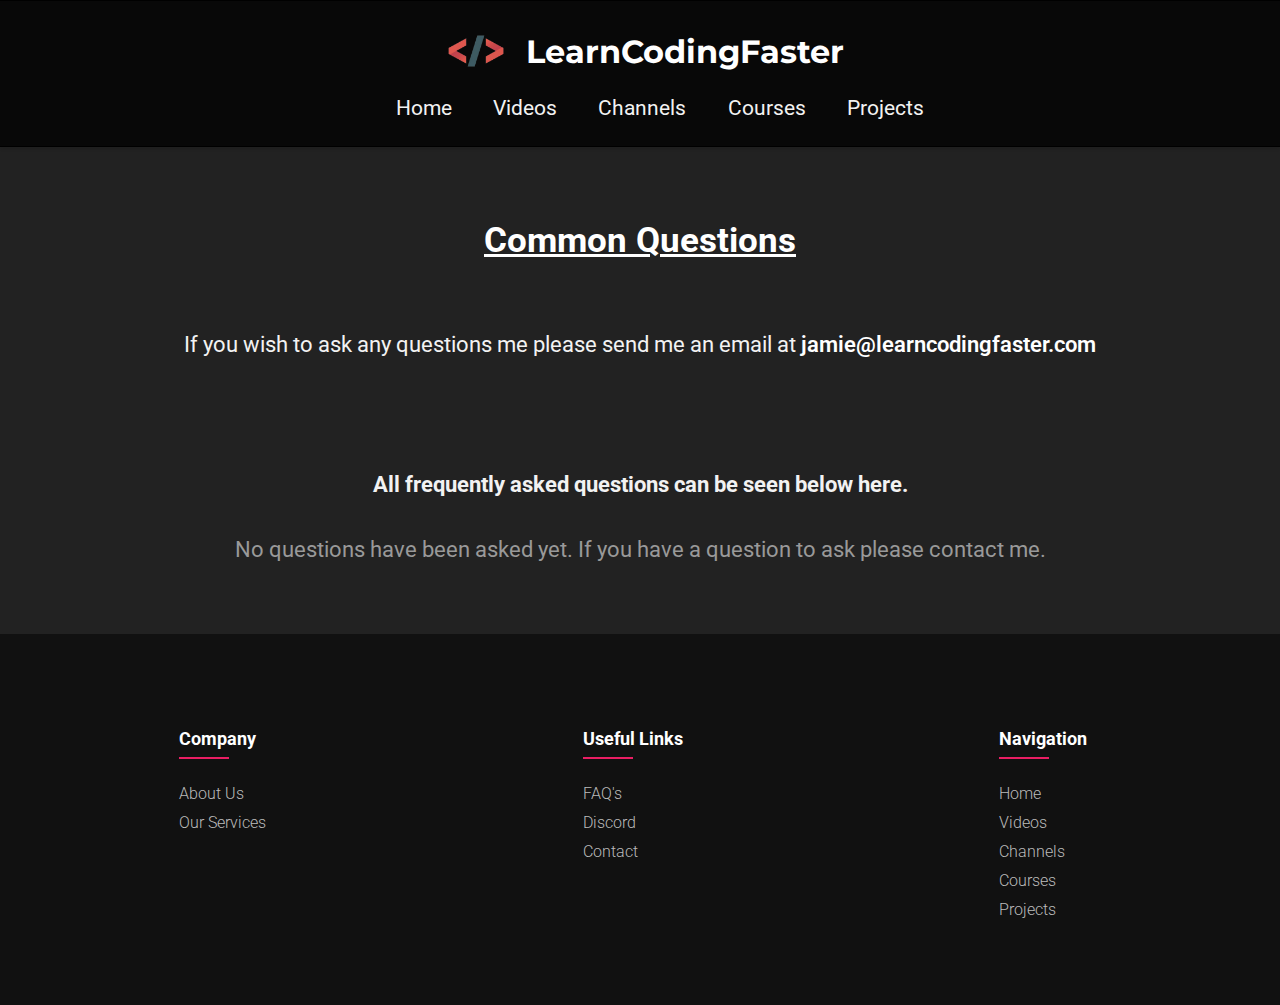
<file: questions.html>
<!DOCTYPE html>
<html lang="en">
  <head>
    <meta charset="UTF-8">
    <meta http-equiv="X-UA-Compatible" content="IE=edge">
    <meta name="viewport" content="width=device-width, initial-scale=1.0">
    <meta name="description" content="Page containing valuable information about LearnCodingFaster including our mission, goals and Discord Server">
      <link rel="stylesheet" href="css/info_pages.css">
      <link rel="stylesheet" href="css/navbar.css">
      <link rel="stylesheet" href="css/footer.css">
      <link rel="stylesheet" href="css/button.css">
      <link rel="stylesheet" href="css/style.css">

      <script src="app/email_subscribe.js" defer></script>

    <title>Services | LearnCodingFaster</title>
    <link rel="icon" type="image/x-icon" href="/images/favicon.ico">
  </head>
  <body>
    <div class="full-page-container">
      <header id="header">
        <nav id="nav-bar">
          <div class="logo-container">
            <img src="images/learncodingfaster.png" alt="logo" class="logo">
            <span class="website-name">LearnCodingFaster</span>
          </div>
          <ul class="nav-links">
            <li><a href="/" class="nav-link">Home</a></li>
            <li><a href="/videos.html" class="nav-link">Videos</a></li>
            <li><a href="/channels.html" class="nav-link">Channels</a></li>
            <li><a href="/courses.html" class="nav-link">Courses</a></li>
            <li><a href="/projects.html" class="nav-link">Projects</a></li>
          </ul>
        </nav>
      </header>
      <main>
        <div class="question-contact-container">
          <h1><u>Common Questions</u></h1>
          <div id="contact-info">
            <p>If you wish to ask any questions me please send me an email at <a href="mailto:jamie@learncodingfaster.com">jamie@learncodingfaster.com</a></p>
          </div>
        </div>
        <div class="questions-container">
          <h2>All frequently asked questions can be seen below here.</h2>
          <p>No questions have been asked yet. If you have a question to ask please contact me.</p>
        </div>
      </main>
      <footer class="footer">
        <div class="footer-container">
          <div class="footer-row">
            <div class="footer-col">
              <div class="footer-col-content">
                <h4>Company</h4>
                <ul>
                  <li><a href="/about.html">about us</a></li>
                  <li><a href="/services.html">our services</a></li>
                </ul>
              </div>
            </div>
            <div class="footer-col">
              <div class="footer-col-content">
                <h4>Useful Links</h4>
                <ul>
                  <li><a href="/questions.html">FAQ's</a></li>
                  <li><a href="https://discord.com/invite/d8FvDkBKDy">discord</a></li>
                  <li><a href="/contact.html">contact</a></li>
                </ul>
              </div>
            </div>
            <div class="footer-col">
              <div class="footer-col-content">
                <h4>Navigation</h4>
                <ul>
                  <li><a href="index.html">home</a></li>
                  <li><a href="videos.html">videos</a></li>
                  <li><a href="channels.html">channels</a></li>
                  <li><a href="courses.html">courses</a></li>
                  <li><a href="projects.html">projects</a></li>
                </ul>
              </div>
            </div>
            <div class="footer-col">
              <div class="footer-col-content">
                <h4>Newsletter</h4>
                <form action="https://app.convertkit.com/forms/3805794/subscriptions" class="seva-form formkit-form" method="post" data-sv-form="3805794" data-uid="e6ea1f37b9" data-format="inline" data-version="5" id="footer-form" target="_blank">
                  <div class="footer-email-wrapper">
                    <div class="footer-email-field">
                      <input class="footer-email-input" name="email_address" aria-label="Email Address" placeholder="Email Address" required="" type="email">
                      <button class="footer-email-btn">Subscribe</button>
                    </div>
                  </div>
                </form>
              </div>
            </div>
          </div>
        </div>
      </footer>
    </div>
  </body>
</html>
</file>
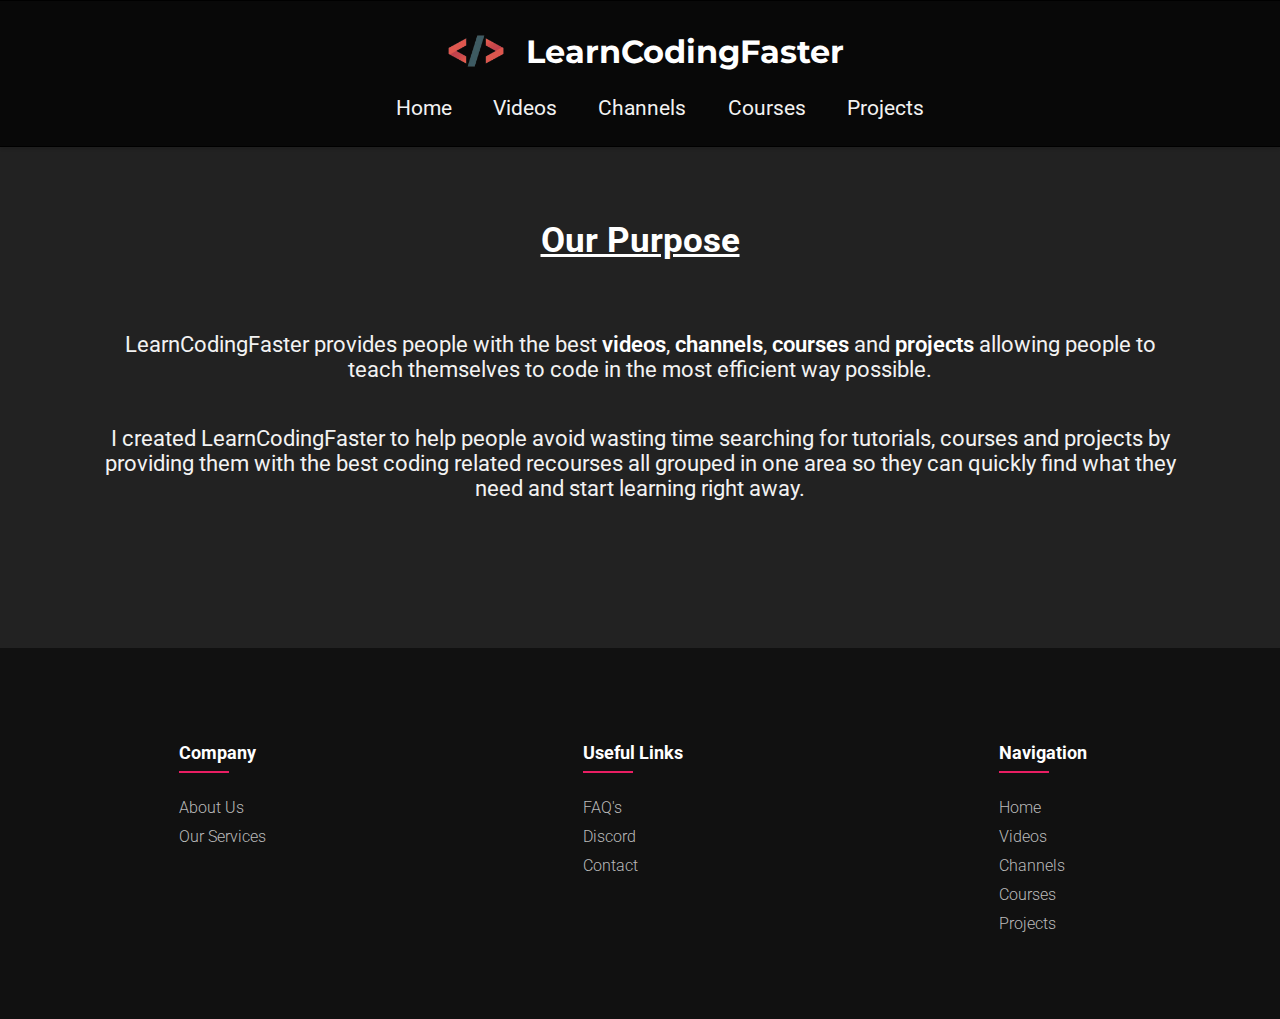
<file: services.html>
<!DOCTYPE html>
<html lang="en">
  <head>
    <meta charset="UTF-8">
    <meta http-equiv="X-UA-Compatible" content="IE=edge">
    <meta name="viewport" content="width=device-width, initial-scale=1.0">
    <meta name="description" content="Page containing valuable information about LearnCodingFaster including our mission, goals and Discord Server">
      <link rel="stylesheet" href="css/info_pages.css">
      <link rel="stylesheet" href="css/navbar.css">
      <link rel="stylesheet" href="css/footer.css">
      <link rel="stylesheet" href="css/button.css">
      <link rel="stylesheet" href="css/style.css">

      <script src="app/email_subscribe.js" defer></script>

    <title>Services | LearnCodingFaster</title>
    <link rel="icon" type="image/x-icon" href="/images/favicon.ico">
  </head>
  <body>
    <div class="full-page-container">
      <header id="header">
        <nav id="nav-bar">
          <div class="logo-container">
            <img src="images/learncodingfaster.png" alt="logo" class="logo">
            <span class="website-name">LearnCodingFaster</span>
          </div>
          <ul class="nav-links">
            <li><a href="/" class="nav-link">Home</a></li>
            <li><a href="/videos.html" class="nav-link">Videos</a></li>
            <li><a href="/channels.html" class="nav-link">Channels</a></li>
            <li><a href="/courses.html" class="nav-link">Courses</a></li>
            <li><a href="/projects.html" class="nav-link">Projects</a></li>
          </ul>
        </nav>
      </header>
      <main>
        <div class="our-services-container">
          <h1><u>Our Purpose</u></h1>
          <div id="services-info">
            <p>LearnCodingFaster provides people with the best <a href="videos.html">videos</a>, <a href="channels.html">channels</a>, <a href="courses.html">courses</a> and <a href="projects.html">projects</a> allowing people to teach themselves to code in the most efficient way possible.</p>
            <p>I created LearnCodingFaster to help people avoid wasting time searching for tutorials, courses and projects by providing them with the best coding related recourses all grouped in one area so they can quickly find what they need and start learning right away.</p>
          </div>
        </div>
      </main>
      <footer class="footer">
        <div class="footer-container">
          <div class="footer-row">
            <div class="footer-col">
              <div class="footer-col-content">
                <h4>Company</h4>
                <ul>
                  <li><a href="/about.html">about us</a></li>
                  <li><a href="/services.html">our services</a></li>
                </ul>
              </div>
            </div>
            <div class="footer-col">
              <div class="footer-col-content">
                <h4>Useful Links</h4>
                <ul>
                  <li><a href="/questions.html">FAQ's</a></li>
                  <li><a href="https://discord.com/invite/d8FvDkBKDy">discord</a></li>
                  <li><a href="/contact.html">contact</a></li>
                </ul>
              </div>
            </div>
            <div class="footer-col">
              <div class="footer-col-content">
                <h4>Navigation</h4>
                <ul>
                  <li><a href="index.html">home</a></li>
                  <li><a href="videos.html">videos</a></li>
                  <li><a href="channels.html">channels</a></li>
                  <li><a href="courses.html">courses</a></li>
                  <li><a href="projects.html">projects</a></li>
                </ul>
              </div>
            </div>
            <div class="footer-col">
              <div class="footer-col-content">
                <h4>Newsletter</h4>
                <form action="https://app.convertkit.com/forms/3805794/subscriptions" class="seva-form formkit-form" method="post" data-sv-form="3805794" data-uid="e6ea1f37b9" data-format="inline" data-version="5" id="footer-form" target="_blank">
                  <div class="footer-email-wrapper">
                    <div class="footer-email-field">
                      <input class="footer-email-input" name="email_address" aria-label="Email Address" placeholder="Email Address" required="" type="email">
                      <button class="footer-email-btn">Subscribe</button>
                    </div>
                  </div>
                </form>
              </div>
            </div>
          </div>
        </div>
      </footer>
    </div>
  </body>
</html>
</file>
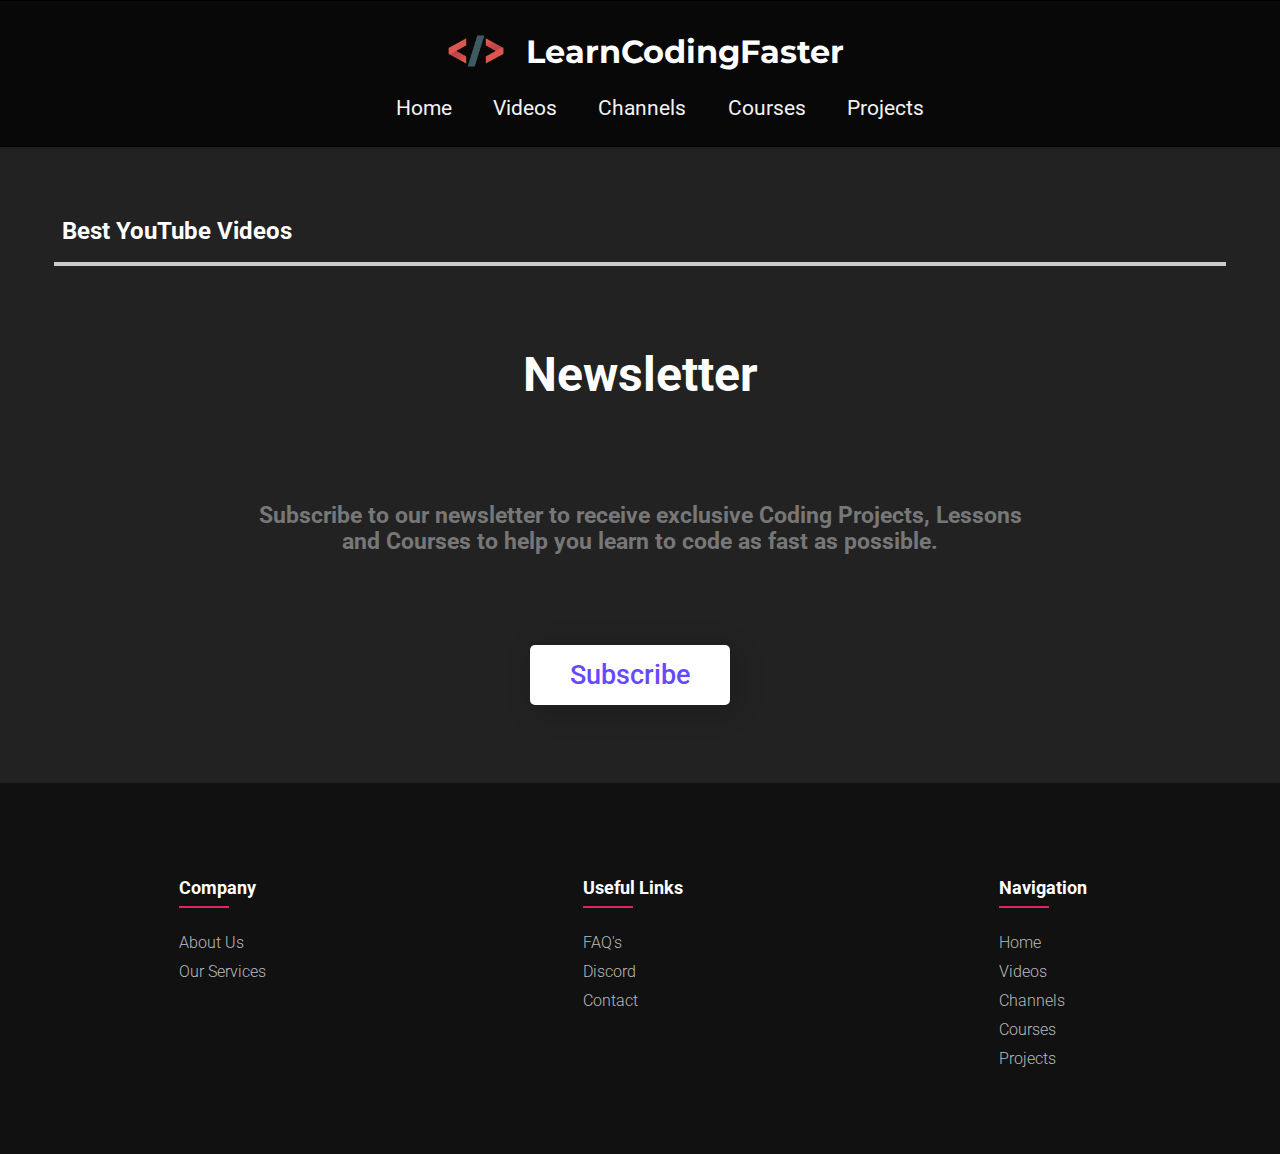
<file: videos.html>
<!DOCTYPE html>
<html lang="en">
  <head>
    <meta charset="UTF-8">
    <meta http-equiv="X-UA-Compatible" content="IE=edge">
    <meta name="viewport" content="width=device-width, initial-scale=1.0">
    <meta name="description" content="The best Youtube videos related to computer programming to learn topics easily and quickly.">
      <link rel="stylesheet" href="css/navbar.css">
      <link rel="stylesheet" href="css/footer.css">
      <link rel="stylesheet" href="css/popup.css">
      <link rel="stylesheet" href="css/button.css">
      <link rel="stylesheet" href="css/style.css">

      <script src="app/email_subscribe.js" defer></script>

    <title>Videos | LearnCodingFaster</title>
    <link rel="icon" type="image/x-icon" href="/images/favicon.ico">
  </head>
  <body>
    <div class="full-page-container">
      <header id="header">
        <nav id="nav-bar">
          <div class="logo-container">
            <img src="images/learncodingfaster.png" alt="logo" class="logo">
            <span class="website-name">LearnCodingFaster</span>
          </div>
          <ul class="nav-links">
            <li><a href="/" class="nav-link">Home</a></li>
            <li><a href="/videos.html" class="nav-link">Videos</a></li>
            <li><a href="/channels.html" class="nav-link">Channels</a></li>
            <li><a href="/courses.html" class="nav-link">Courses</a></li>
            <li><a href="/projects.html" class="nav-link">Projects</a></li>
          </ul>
        </nav>
      </header>
      <main>
        <div id="videos-page" class="main-container">
          <section class="video-section">
            <h2 class="video-section-title">
              Best YouTube Videos
            </h2>
          </section>
          <section class="newsletter-section">
            <h1 class="newsletter-title">Newsletter</h1>
            <div class="newsletter-details-div">
              <h2 class="newsletter-description">Subscribe to our newsletter to receive exclusive Coding Projects, Lessons and Courses to help you learn to code as fast as possible.</h2>
            </div>
            <form action="https://app.convertkit.com/forms/3805794/subscriptions" class="seva-form formkit-form" method="post" data-sv-form="3805794" data-uid="e6ea1f37b9" data-format="inline" data-version="5" target="_blank" id="email-form">
              <div class="wrapper">
                <input type="checkbox" id="click">
                <label class="btn-1" for="click">Subscribe</label>
                <div class="field">
                  <input name="email_address" aria-label="Email Address" placeholder="Email Address" required="" type="email" autocomplete="off">
                  <label for="click" class="btn-2" onclick="submitEmail()">Subscribe</label>
                </div>
              </div>
            </form>
          </section>
        </div>
      </main>
      <footer class="footer">
        <div class="footer-container">
          <div class="footer-row">
            <div class="footer-col">
              <div class="footer-col-content">
                <h4>Company</h4>
                <ul>
                  <li><a href="/about.html">about us</a></li>
                  <li><a href="/services.html">our services</a></li>
                </ul>
              </div>
            </div>
            <div class="footer-col">
              <div class="footer-col-content">
                <h4>Useful Links</h4>
                <ul>
                  <li><a href="/questions.html">FAQ's</a></li>
                  <li><a href="https://discord.com/invite/d8FvDkBKDy">discord</a></li>
                  <li><a href="/contact.html">contact</a></li>
                </ul>
              </div>
            </div>
            <div class="footer-col">
              <div class="footer-col-content">
                <h4>Navigation</h4>
                <ul>
                  <li><a href="index.html">home</a></li>
                  <li><a href="videos.html">videos</a></li>
                  <li><a href="channels.html">channels</a></li>
                  <li><a href="courses.html">courses</a></li>
                  <li><a href="projects.html">projects</a></li>
                </ul>
              </div>
            </div>
            <div class="footer-col">
              <div class="footer-col-content">
                <h4>Newsletter</h4>
                <form action="https://app.convertkit.com/forms/3805794/subscriptions" class="seva-form formkit-form" method="post" data-sv-form="3805794" data-uid="e6ea1f37b9" data-format="inline" data-version="5" id="footer-form" target="_blank">
                  <div class="footer-email-wrapper">
                    <div class="footer-email-field">
                      <input class="footer-email-input" name="email_address" aria-label="Email Address" placeholder="Email Address" required="" type="email">
                      <button class="footer-email-btn">Subscribe</button>
                    </div>
                  </div>
                </form>
              </div>
            </div>
          </div>
        </div>
      </footer>
    </div>
  </body>
  <script src="app/app.js" defer>
  </script>
</html>
</file>
<file: css/navbar.css>
.logo {
  width: 80px;
  object-fit: contain;
}

.website-name {
  font-size: 2rem;
  margin-left: 10px;
  font-weight: 700;
  font-family: 'Montserrat', sans-serif;
  color: #fff;
}

#nav-bar {
  display: flex;
  flex-direction: column;
  justify-content: space-around;
  align-items: center;
  background: rgb(8,8,8);
  padding: 10px 0;
  border: 1px solid #000;
  border-left: none;
  border-right: none;
  box-shadow: 0 2px 3px 0px rgba(0, 0, 0, .1);
}

.nav-links {
  display: flex;
  list-style: none;
  flex-wrap: wrap;
  align-items: center;
  justify-content: space-evenly;
  margin-top: 5px;
  width: 90%;
  max-width: 650px;
}

.nav-link {
  text-decoration: none;
  color: #f2f2f2;
  font-size: 1.3rem;
  transition: color 150ms;
}

.nav-link:hover {
  color: cyan;
}

.logo-container {
  display: flex;
  align-items: center;
}

@media only screen and (max-width: 768px) {
  .logo {
    width: 60px;
  }
  .website-name {
    font-size: 1.7rem;
  }
  .nav-link {
    font-size: 1.1rem;
  }
  .nav-links {
    padding: 0;
    width: 100%;
  }
}
</file>
<file: css/footer.css>
.footer {
  width: 100%;
  background-color: #111;
  position: absolute;
  left: 0;
  right: 0;
  padding: 70px 20px;
}

ul {
  list-style: none;
}

.footer ul {
  padding: 0;
}

.footer-container {
  max-width: 1650px;
  width: 100%;
  margin: auto;
}

.footer-row {
  display: flex;
  flex-wrap: wrap;
  display: flex;
  justify-content: space-between;
  padding-left: 15px;
}

.footer-col h4{
  font-size: 18px;
  color: #ffffff;
  text-transform: capitalize;
  margin-bottom: 35px;
  font-weight: 500px;
  position: relative;
}

.footer-col h4::before {
  content: '';
  position: absolute;
  left: 0;
  bottom: -10px;
  background-color: #e91e63;
  height: 2px;
  box-sizing: border-box;
  width: 50px;
}

.footer-col ul li:not(:last-child){
  margin-bottom: 10px;
}

.footer-col ul li a{
  font-size: 16px;
  text-transform: capitalize;
  text-decoration: none;
  font-weight: 300;
  color: #bbbbbb;
  display: block;
  text-align: left;
  transition: all 0.3s ease;
}

.footer-col ul li a:hover {
  color: #ffffff;
  padding-left: 8px;
}

.footer-email-wrapper {
  display: flex;
}

.footer-email-field {
  display: flex;
  align-items: center;
  position: relative;
  text-align: center;
  width: 100%;
}

.footer-email-input {
  width: 100%;
  height: 50px;
  border: 2px solid #fff;
  padding: 0 130px 0 15px;
  outline: none;
  box-shadow: 5px 5px 30px rgba(0,0,0,.2);
  border-radius: 5px;
  font-size: 20px;
}

.footer-email-input::placeholder {
  color: #999;
  font-size: 18px;
}

.footer-email-btn {
  position: absolute;
  top: 50%;
  right: 10px;
  transform: translateY(-50%);
  font-size: 16px;
  color: #fff;
  line-height: 40px;
  background: #e91e63;
  border: none;
  border-radius: 5px;
  user-select: none;
  cursor: pointer;
  height: 40px;
  width: 100px;
}

@media only screen and (max-width: 1550px){
  .footer-row {
    padding-left: 0;
    padding-right: 15px;
  }
  .footer-col:nth-child(4) {
    display: none;
  }
  .footer-col {
    width: 33%;
  }
}

@media only screen and (max-width: 700px) {
  .footer-row {
    padding: 0;
  }
  .footer {
    padding: 70px 0;
  }
}

.footer-col-content {
  margin: 0 auto;
  width: fit-content;
}

#email-footer-input {
  display: flex;
  align-items: center;
  flex-direction: column;
}
</file>
<file: css/popup.css>
#email-popup {
  font-family: 'Poppins', 'Public sans', 'sans-serif';
  display: block;
  position: fixed;
  top: 40%;
  left: 50%;
  width: 100%;
  max-width: 700px;
  padding: 30px 50px 50px 50px;
  border-radius: 8px;
  transform: translate(-50%, -50%);
  box-shadow: 0 5px 30px rgba(0,0,0,0.30);
  background: #fff;
  visibility: hidden;
  opacity: 0;
  transition: 0.5s;
}

#email-popup.active {
  top: 50%;
  visibility: visible;
  opacity: 1;
  transition: 0.5s;
}

.popup-image {
  max-width: 120px;
  max-height: 120px;
  border-radius: 50%;
  box-shadow: 5px 5px 30px rgba(0,0,0,.2);
}

.popup-title {
  font-size: 38px;
  font-weight: 500;
  margin: 20px 0px 10px;
}

.close-div {
  text-align: right;
}

.popup-close {
  padding: 0px 10px 10px 10px;
}

.email-content {
  position: relative;
  width: 100%;
  display: flex;
  align-items: center;
  justify-content: center;
  flex-direction: column;
  padding: 10px 0 20px 0;
  text-align: center;
}
.email-content #email-icon {
  max-width: 120px;
}

.email-content p {
  font-size: 18px;
}

.email-content .inputBox {
  position: relative;
  width: 100%;
  margin-top: 30px;
  display: flex;
  justify-content: center;
  align-items: center;
}

.email-content .inputBox input {
  width: 100%;
  border: 1px solid rgba(0, 0, 0, .2);
  padding: 15px;
  outline: none;
  font-size: 18px;
}

.email-content .inputBox input[type="submit"] {
  max-width: 200px;
  border-radius: 2.5px;
  background: #03a9f4;
  color: #fff;
  border: none;
  position: relative;
  padding: 15px 20px;
  display: inline-block;
  text-decoration: none;
  cursor: pointer;
  letter-spacing: 2px;
  text-transform: uppercase;
  transition: 0.5s;
}

.email-content .inputBox input[type="submit"]:hover {
  letter-spacing: 4px;
}
</file>
<file: css/button.css>
.wrapper{
  height: 60px;
  width: 400px;
  display: flex;
  text-align: center;
  align-items: center;
  justify-content: center;
  position: relative;
}
.wrapper .btn-1{
  position: absolute;
  height: 100%;
  width: 50%;
  color: #664AFF;
  background: #fff;
  line-height: 60px;
  font-size: 27px;
  font-weight: 500;
  border-radius: 5px;
  user-select: none;
  cursor: pointer;
  box-shadow: 5px 5px 30px rgba(0,0,0,.2);
  transition: 0.4s cubic-bezier(0.68,-0.55,0.265,1.55);
  margin-right: 5%;
}
.wrapper .btn-1:active{
  transform: scale(0.9);
}
#click:checked ~ .btn-1{
  height: 40px;
  width: 100px;
  opacity: 0;
  pointer-events: none;
}
.wrapper .field{
  height: 100%;
  width: 0%;
  opacity: 0;
  pointer-events: none;
  position: relative;
  transition: 0.4s cubic-bezier(0.68,-0.55,0.265,1.55);
}
#click:checked ~ .field{
  width: 100%;
  opacity: 1;
  pointer-events: auto;
}
.wrapper .field input{
  height: 100%;
  width: 100%;
  border: 2px solid #fff;
  border-radius: 5px;
  padding: 0 130px 0 15px;
  font-size: 20px;
  outline: none;
  box-shadow: 5px 5px 30px rgba(0,0,0,.2);
}
.wrapper .field input::placeholder{
  color: #999;
  font-size: 18px;
}
.wrapper .field .btn-2{
  position: absolute;
  top: 50%;
  right: 15px;
  transform: translateY(-50%);
  font-size: 16px;
  color: #fff;
  line-height: 40px;
  background: #664AFF;
  height: 40px;
  width: 100px;
  user-select: none;
  border-radius: 5px;
  cursor: pointer;
  transition: all 0.3s ease;
}
.wrapper .field .btn-2:active{
  transform: translateY(-50%) scale(0.9);
}
.wrapper #click{
  display: none;
}
</file>
<file: css/style.css>
@import url('https://fonts.googleapis.com/css2?family=Roboto:wght@400;700&display=swap');
@import url('https://fonts.googleapis.com/css2?family=Montserrat:wght@500;700&display=swap');
@import url('https://fonts.googleapis.com/css2?family=Poppins:wght@400;700&display=swap');

*, *::before, *::after {
  box-sizing: border-box;
  font-family: "Roboto", Arial, Helvetica, sans-serif;
}

body {
  font-family: 'Public Sans', 'sans-serif';
  background: #222;
  content: '';
  top: 0;
  left: 0;
  min-height:100%;
  max-width: 100%;
  overflow-x: hidden;
  margin: 0;
}

.full-page-container#blur.active {
  filter: blur(20px);
  pointer-events: none;
  user-select: none;
}

.main-container {
  margin: 30px;
}

.more-info-p {
  text-align: center;
  font-size: 18px;
  padding-bottom: 15px;
}

.more-info-a {
  color: #f2f2f2;
}

.video-section, .channel-section, .courses-section, .projects-section {
  display: grid;
  grid-template-columns: repeat(auto-fill, minmax(300px, 1fr));
  gap: 3rem 1rem;
  padding: 3rem 0;
  margin: 0 1.5rem;
  border-top: 4px solid #CCC;
}

.newsletter-section {
  gap: 3rem 1rem;
  padding: 3rem 0;
  margin: 0 1.5rem;
  border-top: 4px solid #CCC;
}

.no-border-top {
  border-top: none;
}

.video-section {
  padding-bottom: 25px;
}

.video-section:first-child {
  border-top: none;
}

.video-container, .channel-container, .course-container, .project-container {
  display: flex;
  flex-direction: column;
  transition: 0.2s ease-in-out;
}

.video-container:hover, .channel-container:hover, .course-container:hover, .project-container:hover, .video-container:active, .channel-container:active, .course-container:active, .project-container:active  {
  scale: 1.1;
  z-index: 1;
}

.channel-container {
  align-items: center;
}

.thumbnail, .course-thumbnail, .project-thumbnail {
  position: relative;
  display: flex;
}

.thumbnail-image {
  width: 100%;
  height: 100%;
  min-width: 300px;
  min-height: 150px;
  background-color: #222;
  border-radius: 5%;
}

.thumbnail::before {
  content: attr(data-duration);
}

.course-thumbnail::before {
  content: attr(cost);
}

.project-thumbnail::before {
  content: attr(difficulty);
}

.thumbnail::before, .course-thumbnail::before, .project-thumbnail::before {
  position: absolute;
  background-color: rgba(0, 0, 0, 0.85);
  color: white;
  right: 5px;
  bottom: 5px;
  padding: .1em .3em;
  border-radius: .3em;
  font-size: .9rem;
}

.course-thumbnail::before, .project-thumbnail::before {
  font-size: 1rem;
  text-transform: capitalize;
  font-weight: 500;
}

.video-bottom-section {
  display: flex;
  align-items: flex-start;
  margin-top: 1rem;
}

.channel-bottom-section {
  display: block;
  margin-top: 1rem;
  line-height: 1.35rem;
  text-align: center;
}

.channel-icon {
  margin-right: .75rem;
  border-radius: 50%;
  width: 36px;
  height: 36px;
  background-color: #AAA;
}

.video-details, .course-details, .project-details {
  display: flex;
  flex-direction: column;
}

.course-details, .project-details {
  margin-top: 1rem;
}

.video-title, .channel-title, .course-title, .project-title {
  font-size: 1.1rem;
  font-weight: bold;
  margin-bottom: .5rem;
  text-decoration: none;
  color: white;
}

.video-channel-name, .course-by, .project-type {
  margin-bottom: .1rem;
  text-decoration: none;
}

.video-channel-name, .video-metadata, .channel-metadata, .course-by, .course-metadata, .project-type {
  color: #777;
}


.video-section-title, .channel-section-title, .courses-section-title, .projects-section-title {
  grid-column: 1 / -1;
  margin: -.5rem 0;
  color: white;
  display: flex;
  justify-content: space-between;
  align-items: center;
  padding: 0 .5rem;
}

.newsletter-section {
  display: flex;
  flex-direction: column;
  align-items: center;
  justify-content: center;
  text-align: center;
}

.newsletter-title {
  color: white;
  font-size: 3rem;
}

.newsletter-details-div {
  font-size: 15px;
  padding-bottom: 1.5rem;
  width: 80%;
  max-width: 800px;
}

.newsletter-description {
  color: #777;
}

.section-title-close, .popup-close {
  border: none;
  background: none;
  padding: 0;
  color: white;
  font-size: 2rem;
  color: #777;
  cursor: pointer;
}


.video-channel-name, .section-title-close, .course-by, .popup-close, .project-type {
  transition: color 150ms;
}

.discord-popup-close:hover {
  color: #666;
}

.video-channel-name:hover, .section-title-close:hover, .course-by:hover, .project-type:hover {
  color: #888
}

.channel-image {
  height: 150px;
  width: 150px;
  border-radius: 50%;
}

/* Seeking a place to receive advice and guidance? LearnCodingFaster is all about collaborating, sharing, conversation, and helping others! */
</file>
<file: css/info_pages.css>
.about-us-container, .our-services-container, .contact-container, .questions-container, .question-contact-container {
  color: #f2f2f2;
  display: flex;
  width: 100vw;
  flex-direction: column;
  justify-content: center;
  align-items: center;
  margin: 0;
  padding: 50px 100px;
}

.about-us-container div, .our-services-container div, .contact-container div, .question-contact-container div, .questions-container div{
  width: 100%;
  text-align: center;
  display: flex;
  align-items: center;
  flex-direction: column;
  padding: 25px 0;
}

.about-us-container h1, .our-services-container h1, .contact-container h1, .question-contact-container h1, .questions-container h1 {
  font-size: 35px;
}

.about-us-container h2, .our-services-container h2, .contact-container h2, .question-contact-container h2, .questions-container h2 {
  font-size: 22px;
}

.about-us-container p, .our-services-container p, .contact-container p, .question-contact-container p, .questions-container p {
  font-size: 22px;
}

.questions-container p {
  color: #999;
}

.about-us-container a, .our-services-container a, .contact-container a, .question-contact-container a {
  font-size: 22px;
  color: #fff;
  font-weight: 600;
  text-decoration-line: none;
}

#about-newsletter {
  width: 100%;
  margin: 0;
}

#about-email-field, #about-email-wrapper {
  padding: 0;
}

h1 {
  color: #fff;
  text-align: center;
}

.our-services-container {
  padding-bottom: 100px;
}

.contact-container {
  padding: 120px 0;
}

.question-contact-container {
  padding-bottom: 0;
}
</file>
